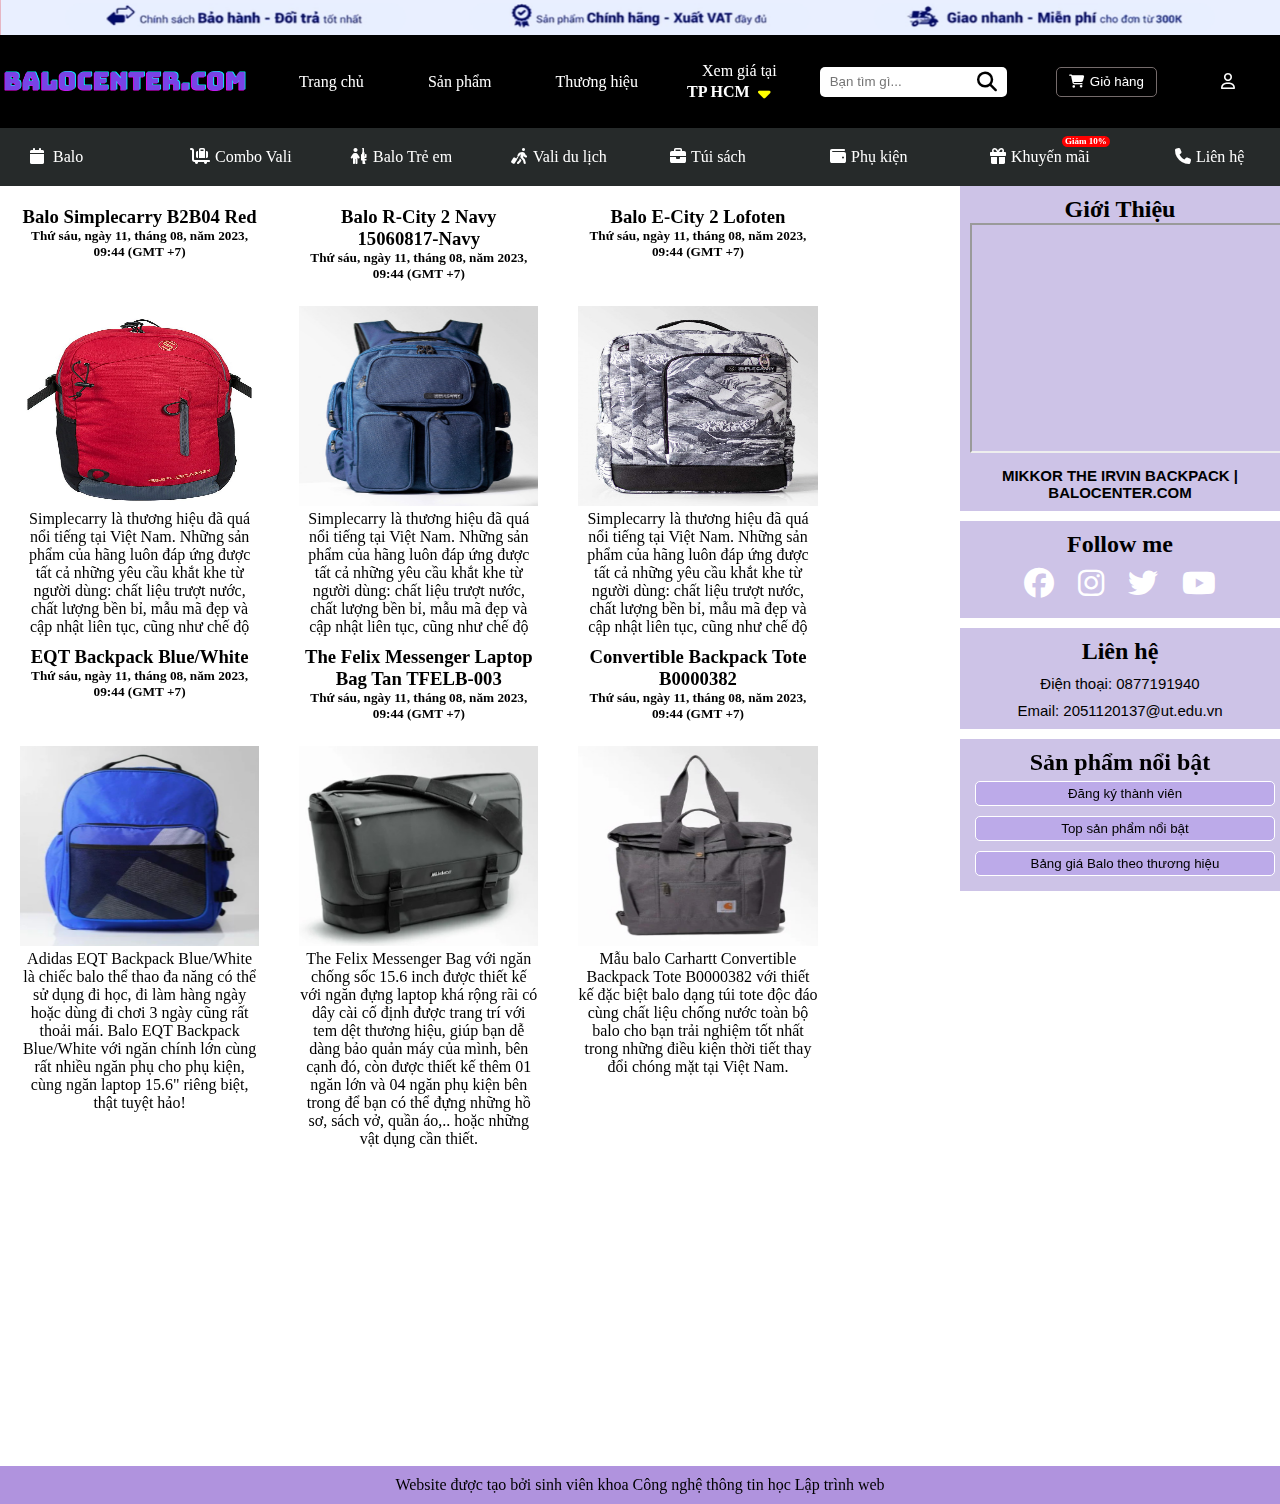
<file: index.html>
<!DOCTYPE html>
<html lang="en">
<head>
    <meta charset="UTF-8">
    <meta http-equiv="X-UA-Compatible" content="IE=edge">
    <meta name="viewport" content="width=device-width, initial-scale=1.0">
    <title>BaloCenter.com - Shop Balo đẹp xuất sắc tại Việt Nam</title>
    <link rel="stylesheet" href="reset.css">
    <link rel="stylesheet" href="demo.css">
    <!-- <link rel="stylesheet" href="slide_auto.css"> -->
    <link rel="stylesheet" href="https://cdnjs.cloudflare.com/ajax/libs/font-awesome/6.4.0/css/all.min.css" />
    <link rel="shortcut icon" href="Img/bag-shopping-solid.svg">
</head>
<body>
    <header>
        <img class="h1" src="Img/h3.jpg" alt="header">
    </header>
    <nav class="container">
        <ul id ="menu">
            <a href="index.html" target="_blank"><img class="123" src="Img/logo5.jpg" alt="logo" height="auto" width="250px"></a>
            <li class="box1"><a href="#" target="_blank">Trang chủ</a></li>
            <li class="box1"><a href="#">Sản phẩm</a></li>
            <li class="box1"><a href="#">Thương hiệu</a></li>
            <li id="address-form-id"><a class="lo123"  href="#">Xem giá tại<br><span>TP HCM</span><i class="fa-solid fa-sort-down"></i></a></li>
                <!--address-form-->
                <div class="address-form">
                    <div class="address-form-content">
                        <h2>Quý khách chọn Địa Chỉ Nhận Hàng <span id="address-close"><i class="fa-solid fa-x"></i> Đóng</span></h2>
                        <form action="">
                            <p>Chọn đầy đủ địa chỉ nhận hàng để biết chính xác thời gian giao</p>
                            <select name="" id="">
                                <option value="#"> --- Chọn địa điểm --- </option>
                                <option value="#"> --- TP Hồ Chí Minh --- </option>
                            </select>
                            <select name="" id="">
                                <option value="#"> --- Chọn Quận/Huyện --- </option>
                                <option value="#"> --- Quận Bình Thạnh --- </option>
                            </select>
                            <select name="" id="">
                                <option value="#"> --- Chọn Phường/Xã --- </option>
                                <option value="#"> --- Phường 25 --- </option>
                            </select>
                            <input type="text" placeholder="-- Vui lòng nhập số nhà, tên đường (không bắt buộc) --">
                            <button>XÁC NHẬN</button>
                        </form>
                    </div>
                </div>
            <li class="search"><input class="search-box" placeholder="Bạn tìm gì..." type="text"><i class="fa-solid fa-magnifying-glass"></i></li>
            <li><a class="cart" href="#"><button><i class="fa-solid fa-cart-shopping"></i>Giỏ hàng</button></a></li>
            <li class="box1"><a href="#"><i class="fa-regular fa-user"></i></a></li>
        </ul>
    </nav>
    <section>
        <div class="content">
            <div class="menu-bar-content">
                <ul id="menu-bar">
                    <li><a href="#"><i class="fa-solid fa-calendar"></i> Balo </a>
                        <div class="sub-menu">
                            <ul class="left-colum">
                                <li><a href="#">Laptop</a></li>
                                <li><a href="#">Du lịch</a></li>
                                <li><a href="#">Thời trang thể thao</a></li>
                                <li><a href="#">Máy ảnh</a></li>
                                <li><a href="#">Quân đội</a></li>
                                <li><a href="#">Một quai</a></li>
                            </ul>  
                            <!-- <ul class="right-colum">
                                <li><a href="#">Laptop</a></li>
                                <li><a href="#">Du lịch</a></li>
                                <li><a href="#">Thời trang thể thao</a></li>
                                <li><a href="#">Máy ảnh</a></li>
                                <li><a href="#">Quân đội</a></li>
                                <li><a href="#">Một quai</a></li>
                            </ul>   -->
                        </div>
                    </li>
                    <li><a href="#"><i class="fa-solid fa-cart-flatbed-suitcase"></i>Combo Vali</a>
                        <div class="sub-menu">
                            <ul class="right-colum">
                                <li><a href="#">Laptop</a></li>
                                <li><a href="#">Du lịch</a></li>
                                <li><a href="#">Thời trang thể thao</a></li>
                                <li><a href="#">Máy ảnh</a></li>
                                <li><a href="#">Quân đội</a></li>
                                <li><a href="#">Một quai</a></li>
                            </ul>  
                        </div>
                    </li>
                    <li><a href="#"><i class="fa-solid fa-child-combatant"></i>Balo Trẻ em </a></li>
                    <li><a href="#"><i class="fa-solid fa-person-walking-luggage"></i>Vali du lịch </a></li>
                    <li><a href="#"><i class="fa-solid fa-briefcase"></i>Túi sách </a></li>
                    <li><a href="#"><i class="fa-solid fa-wallet"></i>Phụ kiện </a></li>
                    <li class="sale"><a href="#"><i class="fa-solid fa-gift"></i>Khuyến mãi </a></li>
                    <li><a class="call" href="#"><i class="fa-solid fa-phone"></i>Liên hệ </a></li>
                    
                </ul>
            </div>
        </div>
    </section>
    <div class="row">
        <!-- ------------------right-column--------------- -->
        <div class="right_column">
            <div class="card" id="card1">
                <h2>Giới Thiệu</h2>
                <iframe height="230" width="350" src="https://youtube.com/embed/77tp8h5djas"></iframe>
                <p>
                    <b>MIKKOR THE IRVIN BACKPACK | BALOCENTER.COM</b>
                </p>
            </div>
            <div class="card">
                <h2>Follow me</h2>
                <!-- <br> -->
                <a href="https://www.facebook.com/hlinhle2208/" target="_blank"><i class="fa-brands fa-facebook"></i></a>
                <a href="https://www.instagram.com/22th8___/" target="_blank"><i class="fa-brands fa-instagram"></i></a>
                <a href="https://twitter.com/lhgl22thhh8" target="_blank" ><i class="fa-brands fa-twitter"></i></a>
                <a href="https://www.youtube.com/channel/UClhjnmkGkGoGu73wD2x-QWw" target="_blank"><i class="fa-brands fa-youtube"></i></a>
            </div>
            <div class="card">
                <h2>Liên hệ</h2>
                <p>Điện thoại: 0877191940</p>
                <p>Email: 2051120137@ut.edu.vn</p>
            </div>
            <div class="card">
                <h2>Sản phẩm nổi bật</h2>
                <a href="sign_form.html"><button>Đăng ký thành viên</button></a>
                <a href="m.html"><button>Top sản phẩm nổi bật</button></a>
                <a href="table_cart.html"><button>Bảng giá Balo theo thương hiệu</button></a>
            </div>
        </div>
        <!-- -----------------------left-column--------------------------- -->
        <div class="left_column">
            <div class="card_news">
                <div class="head_tag_content">
                    <h3>Balo Simplecarry B2B04 Red</h3>
                    <h5>Thứ sáu, ngày 11, tháng 08, năm 2023, 09:44 (GMT +7)</h5>
                </div>
                <a href="detail.html"><img class="images" src="Img/5.jpg" alt=""></a>
                <p class="content">
                    Simplecarry là thương hiệu đã quá nổi tiếng tại Việt Nam. Những sản 
                    phẩm của hãng luôn đáp ứng được tất cả những yêu cầu khắt khe từ người
                    dùng: chất liệu trượt nước, chất lượng bền bỉ, mẫu mã đẹp và cập nhật 
                    liên tục, cũng như chế độ bảo hành tuyệt hảo.
                </p>
            </div>
            <div class="card_news">
                <div class="head_tag_content">
                    <h3>Balo R-City 2 Navy 15060817-Navy</h3>
                    <h5>Thứ sáu, ngày 11, tháng 08, năm 2023, 09:44 (GMT +7)</h5>
                </div>
                <a href="detail.html"><img class="images" src="Img/balo1.jpg" alt=""></a>
                <br>
                <p class="content">
                    Simplecarry là thương hiệu đã quá nổi tiếng tại Việt Nam. Những sản 
                    phẩm của hãng luôn đáp ứng được tất cả những yêu cầu khắt khe từ người
                    dùng: chất liệu trượt nước, chất lượng bền bỉ, mẫu mã đẹp và cập nhật 
                    liên tục, cũng như chế độ bảo hành tuyệt hảo.
                </p>
            </div>
            <div class="card_news">
                <div class="head_tag_content">
                    <h3>Balo E-City 2 Lofoten</h3>
                    <h5>Thứ sáu, ngày 11, tháng 08, năm 2023, 09:44 (GMT +7)</h5>
                </div>
                <a href="detail.html"><img class="images" src="Img/bag2.jpg" alt=""></a>
                <p class="content">
                    Simplecarry là thương hiệu đã quá nổi tiếng tại Việt Nam. Những sản phẩm
                    của hãng luôn đáp ứng được tất cả những yêu cầu khắt khe từ người dùng: 
                    chất liệu trượt nước, chất lượng bền bỉ, mẫu mã đẹp và cập nhật liên tục, 
                    cũng như chế độ bảo hành tuyệt hảo.
                </p>
            </div>
            <!-- --------------------------------- -->
            <div class="card_news">
                <div class="head_tag_content">
                    <h3>EQT Backpack Blue/White</h3>
                    <h5>Thứ sáu, ngày 11, tháng 08, năm 2023, 09:44 (GMT +7)</h5>
                </div>
                <a href="detail.html"><img class="images" src="Img/bag3.jpg" alt=""></a>
                <p class="content">
                    Adidas EQT Backpack Blue/White là chiếc balo thể thao đa năng có thể
                    sử dụng đi học, đi làm hàng ngày hoặc dùng đi chơi 3 ngày cũng rất 
                    thoải mái. Balo EQT Backpack Blue/White với ngăn chính lớn cùng rất 
                    nhiều ngăn phụ cho phụ kiện, cùng ngăn laptop 15.6" riêng biệt, thật 
                    tuyệt hảo!
                </p>
            </div>
            <!-- ------------------------------- -->
            <div class="card_news">
                <div class="head_tag_content">
                    <h3>The Felix Messenger Laptop Bag Tan TFELB-003</h3>
                    <h5>Thứ sáu, ngày 11, tháng 08, năm 2023, 09:44 (GMT +7)</h5>
                </div>
                <a href="detail.html"><img class="images" src="Img/bag4.jpg" alt=""></a>
                <p class="content">
                    The Felix Messenger Bag với ngăn chống sốc 15.6 inch được thiết kế với  
                    ngăn đựng laptop khá rộng rãi có dây cài cố định được trang trí với tem 
                    dệt thương hiệu, giúp bạn dễ dàng bảo quản máy của mình, bên cạnh đó, 
                    còn được thiết kế thêm 01 ngăn lớn và 04 ngăn phụ kiện bên trong để bạn 
                    có thể đựng những hồ sơ, sách vở, quần áo,.. hoặc những vật dụng cần thiết.
                </p>
            </div>
            <!-- ----------------------------- -->
            <div class="card_news">
                <div class="head_tag_content">
                    <h3>Convertible Backpack Tote B0000382</h3>
                    <h5>Thứ sáu, ngày 11, tháng 08, năm 2023, 09:44 (GMT +7)</h5>
                </div>
                <a href="detail.html"><img class="images" src="Img/bag5.jpg" alt=""></a>
                <p class="content">
                    Mẫu balo Carhartt Convertible Backpack Tote B0000382 với thiết kế đặc biệt 
                    balo dạng túi tote độc đáo cùng chất liệu chống nước toàn bộ balo cho bạn 
                    trải nghiệm tốt nhất trong những điều kiện thời tiết thay đổi chóng mặt tại 
                    Việt Nam.
                </p>
            </div>
        </div>
    </div>
    
    <footer>Website được tạo bởi sinh viên khoa Công nghệ thông tin học Lập trình web</footer>
    <script src="script.js"></script>

</body>
</html>
</file>
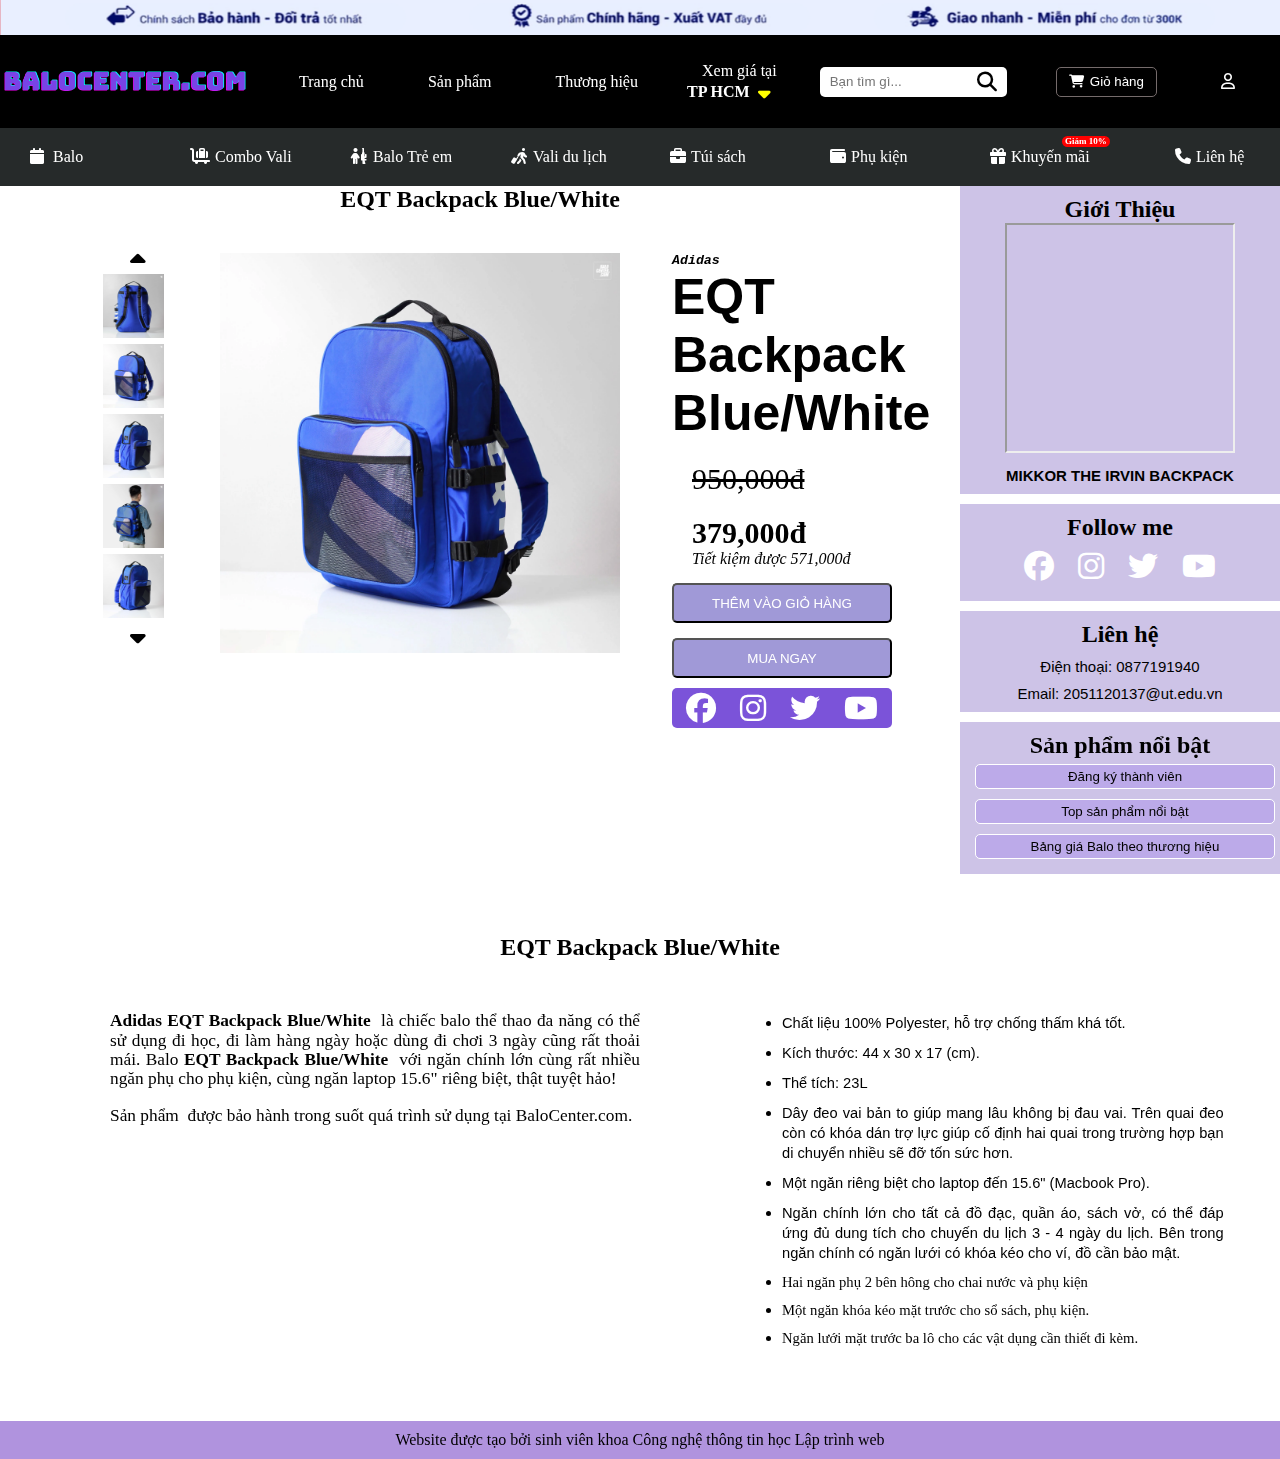
<file: detail.html>
<!DOCTYPE html>
<html lang="en">
<head>
    <meta charset="UTF-8">
    <meta http-equiv="X-UA-Compatible" content="IE=edge">
    <meta name="viewport" content="width=device-width, initial-scale=1.0">
    <title>BaloCenter.com - Shop Balo đẹp xuất sắc tại Việt Nam</title>
    <link rel="stylesheet" href="reset.css">
    <link rel="stylesheet" href="demo.css">
    <!-- <link rel="stylesheet" href="slide_auto.css"> -->
    <link rel="stylesheet" href="https://cdnjs.cloudflare.com/ajax/libs/font-awesome/6.4.0/css/all.min.css" />
    <link rel="shortcut icon" href="Img/bag-shopping-solid.svg">
</head>
<body>
    <header>
        <img class="h1" src="Img/h3.jpg" alt="header">
    </header>
    <nav class="container">
        <ul id ="menu">
            <a href="detail.html" target="_blank"><img class="123" src="Img/logo5.jpg" alt="logo" height="auto" width="250px"></a>
            <li class="box1"><a href="index.html">Trang chủ</a></li>
            <li class="box1"><a href="#">Sản phẩm</a></li>
            <li class="box1"><a href="#">Thương hiệu</a></li>
            <li id="address-form-id"><a class="lo123"  href="#">Xem giá tại<br><span>TP HCM</span><i class="fa-solid fa-sort-down"></i></a></li>
                <!--address-form-->
                <div class="address-form">
                    <div class="address-form-content">
                        <h2>Quý khách chọn Địa Chỉ Nhận Hàng <span id="address-close"><i class="fa-solid fa-x"></i> Đóng</span></h2>
                        <form action="">
                            <p>Chọn đầy đủ địa chỉ nhận hàng để biết chính xác thời gian giao</p>
                            <select name="" id="">
                                <option value="#"> --- Chọn địa điểm --- </option>
                                <option value="#"> --- TP Hồ Chí Minh --- </option>
                            </select>
                            <select name="" id="">
                                <option value="#"> --- Chọn Quận/Huyện --- </option>
                                <option value="#"> --- Quận Bình Thạnh --- </option>
                            </select>
                            <select name="" id="">
                                <option value="#"> --- Chọn Phường/Xã --- </option>
                                <option value="#"> --- Phường 25 --- </option>
                            </select>
                            <input type="text" placeholder="-- Vui lòng nhập số nhà, tên đường (không bắt buộc) --">
                            <button>XÁC NHẬN</button>
                        </form>
                    </div>
                </div>
            <li class="search"><input class="search-box" placeholder="Bạn tìm gì..." type="text"><i class="fa-solid fa-magnifying-glass"></i></li>
            <li><a class="cart" href="#"><button><i class="fa-solid fa-cart-shopping"></i>Giỏ hàng</button></a></li>
            <li class="box1"><a href="#"><i class="fa-regular fa-user"></i></a></li>
        </ul>
    </nav>
    <section>
        <div class="content">
            <div class="menu-bar-content">
                <ul id="menu-bar">
                    <li><a href="#"><i class="fa-solid fa-calendar"></i> Balo </a>
                        <div class="sub-menu">
                            <ul class="left-colum">
                                <li><a href="#">Laptop</a></li>
                                <li><a href="#">Du lịch</a></li>
                                <li><a href="#">Thời trang thể thao</a></li>
                                <li><a href="#">Máy ảnh</a></li>
                                <li><a href="#">Quân đội</a></li>
                                <li><a href="#">Một quai</a></li>
                            </ul>  
                          
                        </div>
                    </li>
                    <li><a href="#"><i class="fa-solid fa-cart-flatbed-suitcase"></i>Combo Vali</a>
                        <div class="sub-menu">
                            <ul class="right-colum">
                                <li><a href="#">Laptop</a></li>
                                <li><a href="#">Du lịch</a></li>
                                <li><a href="#">Thời trang thể thao</a></li>
                                <li><a href="#">Máy ảnh</a></li>
                                <li><a href="#">Quân đội</a></li>
                                <li><a href="#">Một quai</a></li>
                            </ul>  
                        </div>
                    </li>
                    <li><a href="#"><i class="fa-solid fa-child-combatant"></i>Balo Trẻ em </a></li>
                    <li><a href="#"><i class="fa-solid fa-person-walking-luggage"></i>Vali du lịch </a></li>
                    <li><a href="#"><i class="fa-solid fa-briefcase"></i>Túi sách </a></li>
                    <li><a href="#"><i class="fa-solid fa-wallet"></i>Phụ kiện </a></li>
                    <li class="sale"><a href="#"><i class="fa-solid fa-gift"></i>Khuyến mãi </a></li>
                    <li><a class="call" href="#"><i class="fa-solid fa-phone"></i>Liên hệ </a></li>
                    
                </ul>
            </div>
        </div>
    </section>
    <div class="row">
        <!-- ------------------right-column--------------- -->
        <div class="right_column">
            <div class="card" id="card1">
                <h2>Giới Thiệu</h2>
                <iframe height="230" width="230" src="https://youtube.com/embed/77tp8h5djas"></iframe>
                <p>
                    <b>MIKKOR THE IRVIN BACKPACK</b>
                </p>
            </div>
            <div class="card">
                <h2>Follow me</h2>
                <!-- <br> -->
                <a href="https://www.facebook.com/hlinhle2208/" target="_blank"><i class="fa-brands fa-facebook"></i></a>
                <a href="https://www.instagram.com/22th8___/" target="_blank"><i class="fa-brands fa-instagram"></i></a>
                <a href="https://twitter.com/lhgl22thhh8" target="_blank" ><i class="fa-brands fa-twitter"></i></a>
                <a href="https://www.youtube.com/channel/UClhjnmkGkGoGu73wD2x-QWw" target="_blank"><i class="fa-brands fa-youtube"></i></a>
            </div>
            <div class="card">
                <h2>Liên hệ</h2>
                <p>Điện thoại: 0877191940</p>
                <p>Email: 2051120137@ut.edu.vn</p>
            </div>
            <div class="card">
                <h2>Sản phẩm nổi bật</h2>
                <a href="sign_form.html"><button>Đăng ký thành viên</button></a>
                <a href="m.html"><button>Top sản phẩm nổi bật</button></a>
                <a href="table_cart.html"><button>Bảng giá Balo theo thương hiệu</button></a>
            </div>
        </div>
        <!-- -----------------------left-column--------------------------- -->
        <div class="left_column">
            <div class="tag_head_left_column">
                <h2>EQT Backpack Blue/White</h2>
            </div>
            <div class="content_left_column"> 
                <div id="left_row">
                    <span><i class="fa-solid fa-sort-up"></i></span>
                    <br>
                    <img src="Img/e1.png" alt="#" class="eqt_img">
                    <img src="Img/e2.png" alt="#" class="eqt_img">
                    <img src="Img/e3.png" alt="#" class="eqt_img">
                    <img src="Img/e4.png" alt="#" class="eqt_img">
                    <img src="Img/e5.png" alt="#" class="eqt_img">
                    <span><i class="fa-solid fa-sort-down"></i></span>    
                </div>
                <img class="eq_img" src="Img/e2.png" alt="#"> 
            </div>


            <div class="describe_product">
                <em><h5 style="font-family: 'Courier New', Courier, monospace;">Adidas</h5></em>
                <h1 style="font-family: 'Trebuchet MS', 'Lucida Sans Unicode', 
                'Lucida Grande', 'Lucida Sans', Arial, sans-serif; font-size: 50px;">EQT Backpack Blue/White</h1>
                <div class="sale_product">
                    <del>950,000đ</del>
                </div>
                <b style="font-size: 30px;margin:0px 20px;">379,000đ</b>
                <em><p style="margin: 0px 20px;">Tiết kiệm được 571,000đ</p></em>
                <button id="bt1">THÊM VÀO GIỎ HÀNG</button>
                <button id="bt2">MUA NGAY</button>
                <div class="contact_id">
                    <a href="https://www.facebook.com/hlinhle2208/" target="_blank"><i class="fa-brands fa-facebook"></i></a>
                    <a href="https://www.instagram.com/22th8___/" target="_blank"><i class="fa-brands fa-instagram"></i></a>
                    <a href="https://twitter.com/lhgl22thhh8" target="_blank" ><i class="fa-brands fa-twitter"></i></a>
                    <a href="https://www.youtube.com/channel/UClhjnmkGkGoGu73wD2x-QWw" target="_blank"><i class="fa-brands fa-youtube"></i></a>
                </div>
            </div>
            
        </div>
    </div>
    <div class="tag_footer">
        <h2>EQT Backpack Blue/White</h2>
        <div class="left_tag">
            <div style="box-sizing: border-box; margin: 0px; padding: 0px; outline: none; max-width: 100%; 
                    color: #333333; font-family: arial, Helvetica, sans-serif; width: auto !important;">
                <p style="margin: 0px 0px 0.0001pt; color: #000000; font-family: Texgyreadventor; background-image: initial;
                 background-attachment: initial; background-size: initial; background-origin: initial; background-clip: initial;
                  background-position: initial; background-repeat: initial;">
                    <span style="color:#000000"><span style="font-size:13pt; line-height:19.0667px">
                        <strong>Adidas EQT Backpack Blue/White&nbsp;</strong>
                        là chiếc balo thể thao đa năng có thể sử dụng đi học, đi làm hàng ngày hoặc dùng đi chơi 
                        3 ngày cũng rất thoải mái. Balo&nbsp;<strong>EQT Backpack Blue/White</strong>&nbsp;
                        với ngăn chính lớn cùng rất nhiều ngăn phụ cho phụ kiện, cùng ngăn laptop 15.6" riêng biệt,
                         thật tuyệt hảo!</span></span>
                </p>
                <p style="margin: 0px 0px 0.0001pt; color: #000000; font-family: Texgyreadventor; background-image: initial;
                    background-attachment: initial; background-size: initial; 
                    background-origin: initial; background-clip: initial; background-position: initial; background-repeat: initial;">&nbsp;
                </p>
                <p style="margin: 0px 0px 0.0001pt; color: #000000; font-family: Texgyreadventor; background-image: initial;
                    background-attachment: initial; background-size: initial; background-origin: initial; background-clip: initial;
                    background-position: initial; background-repeat: initial;">
                    <span style="color:#000000"><span style="font-size:13pt; line-height:19.0667px">Sản phẩm<strong>&nbsp;</strong>
                    được bảo hành trong suốt quá trình sử dụng tại BaloCenter.com.</span></span>
                </p>
            </div>

        </div>
        <div class="right_tag">
           <ul style="box-sizing: border-box; outline: 0px; margin: 0px 0px 26px 16px; padding: 0px; border: 0px; font-stretch: inherit; 
            vertical-align: baseline; max-height: 999999px; width: 441.594px; background-image: initial; background-attachment: initial; 
            background-size: initial; background-origin: initial; background-clip: initial; background-position: initial; background-repeat: initial;"
            class="bullets_list para-small"><li style="box-sizing: border-box; outline: 0px; margin: 0px 0px 10px; padding: 0px; border: 0px;
              border-image-source: initial; border-image-slice: initial; border-image-width: initial; border-image-outset: initial; border-image-repeat: initial;
              font-style: inherit; font-variant: inherit; font-weight: inherit; font-stretch: inherit; vertical-align: baseline; max-height: 999999px;
              text-align: justify; background-image: initial; background-attachment: initial; background-color: transparent; background-size: initial;
               background-origin: initial; background-clip: initial; background-position: initial; background-repeat: initial;">
               <h3 style="box-sizing: border-box; margin: 0px; padding: 0px; outline: none; font-weight: 500; max-width: 100%; text-align: start;
                width: auto !important;"><span style="color:#000000"><span style="font-family:arial,Helvetica,sans-serif; font-size:11pt; line-height:20px">
                    Chất liệu 100% Polyester, hỗ trợ chống thấm khá tốt.</span></span></h3></li><li style="box-sizing: border-box; outline: 0px;
                    margin: 0px 0px 10px; padding: 0px; border: 0px; border-image-source: initial; border-image-slice: initial; border-image-width: initial; 
                    border-image-outset: initial; border-image-repeat: initial; font-style: inherit; font-variant: inherit; font-weight: inherit;
                    font-stretch: inherit; vertical-align: baseline; max-height: 999999px; text-align: justify; background-image: initial;
                    background-attachment: initial; background-color: transparent; background-size: initial; background-origin: initial; 
                    background-clip: initial; background-position: initial; background-repeat: initial;"><span style="color:#000000">
                        <span style="font-family:arial,Helvetica,sans-serif; font-size:11pt; line-height:20px; text-align:start">
                        Kích thước: 44 x 30 x 17 (cm).</span></span></li><li style="box-sizing: border-box; outline: 0px; margin: 0px 0px 10px;
                        padding: 0px; border: 0px; border-image-source: initial; border-image-slice: initial; border-image-width: initial; 
                        border-image-outset: initial; border-image-repeat: initial; font-style: inherit; font-variant: inherit; font-weight: inherit; 
                        font-stretch: inherit; vertical-align: baseline; max-height: 999999px; text-align: justify; background-image: initial;
                        background-attachment: initial; background-color: transparent; background-size: initial; background-origin: initial; 
                        background-clip: initial; background-position: initial; background-repeat: initial;"><span style="color:#000000">
                            <span style="font-family:arial,Helvetica,sans-serif; font-size:11pt; line-height:20px; text-align:start">Thể tích: 23L</span></span>
                        </li><li style="box-sizing: border-box; outline: 0px; margin: 0px 0px 10px; padding: 0px; border: 0px; border-image-source: initial; 
                        border-image-slice: initial; border-image-width: initial; border-image-outset: initial; border-image-repeat: initial; font-style: inherit;
                         font-variant: inherit; font-weight: inherit; font-stretch: inherit; vertical-align: baseline; max-height: 999999px; text-align: justify; 
                         background-image: initial; background-attachment: initial; background-color: transparent; background-size: initial; background-origin: initial; 
                         background-clip: initial; background-position: initial; background-repeat: initial;"><span style="color:#000000">
                        <span style="font-family:arial,Helvetica,sans-serif; font-size:11pt; line-height:20px; 
                        text-align:start">Dây đeo vai bản to giúp mang lâu không bị đau vai. Trên quai đeo còn có khóa dán trợ lực giúp cố 
                        định hai quai trong trường hợp bạn di chuyển nhiều sẽ đỡ tốn sức hơn.</span></span></li><li style="box-sizing: border-box;
                        outline: 0px; margin: 0px 0px 10px; padding: 0px; border: 0px; border-image-source: initial; border-image-slice: initial; 
                        border-image-width: initial; border-image-outset: initial; border-image-repeat: initial; font-style: inherit; 
                        font-variant: inherit; font-weight: inherit; font-stretch: inherit; vertical-align: baseline; max-height: 999999px; 
                        text-align: justify; background-image: initial; background-attachment: initial; background-color: transparent; 
                        background-size: initial; background-origin: initial; background-clip: initial; background-position: initial; 
                        background-repeat: initial;"><span style="color:#000000"><span style="font-family:arial,Helvetica,sans-serif; 
                        font-size:11pt; line-height:20px; text-align:start">Một ngăn riêng biệt cho laptop đến 15.6" (Macbook Pro).</span></span>
                    </li><li style="box-sizing: border-box; outline: 0px; margin: 0px 0px 10px; padding: 0px; border: 0px; border-image-source: initial;
                    border-image-slice: initial; border-image-width: initial; border-image-outset: initial; border-image-repeat: initial; font-style: inherit; 
                    font-variant: inherit; font-weight: inherit; font-stretch: inherit; vertical-align: baseline; max-height: 999999px; text-align: justify; 
                    background-image: initial; background-attachment: initial; background-color: transparent; background-size: initial; background-origin: initial; background-clip: initial; background-position: initial; background-repeat: initial;"><span style="color:#000000"><span style="font-family:arial,Helvetica,sans-serif; font-size:11pt; line-height:20px; text-align:start">Ngăn chính lớn cho tất cả đồ đạc, quần áo, sách vở, có thể đáp ứng đủ dung tích cho chuyến du lịch 3 - 4 ngày du lịch. Bên trong ngăn chính có ngăn lưới có khóa kéo cho ví, đồ cần bảo mật.</span></span></li><li style="text-align: start; box-sizing: border-box; outline: 0px; margin: 0px 0px 10px; padding: 0px; border: 0px; font-style: inherit; font-variant: inherit; font-weight: inherit; font-stretch: inherit; vertical-align: baseline; max-height: 999999px; background: transparent;"><span style="color:#000000"><span style="font-size:14.6667px">Hai ngăn phụ 2 bên hông cho chai nước và phụ kiện</span></span></li><li style="text-align: start; box-sizing: border-box; outline: 0px; margin: 0px 0px 10px; padding: 0px; border: 0px; font-style: inherit; font-variant: inherit; font-weight: inherit; font-stretch: inherit; vertical-align: baseline; max-height: 999999px; background: transparent;"><span style="color:#000000"><span style="font-size:14.6667px">Một ngăn khóa kéo mặt trước cho sổ sách, phụ kiện.</span></span></li><li style="text-align: start; box-sizing: border-box; outline: 0px; margin: 0px 0px 10px; padding: 0px; border: 0px; font-style: inherit; font-variant: inherit; font-weight: inherit; font-stretch: inherit; vertical-align: baseline; max-height: 999999px; background: transparent;"><span style="color:#000000"><span style="font-size:14.6667px">Ngăn lưới mặt&nbsp;trước ba lô cho các vật dụng cần thiết đi kèm.</span></span></li></ul>
              
           
        </div>
    </div>

    <footer>Website được tạo bởi sinh viên khoa Công nghệ thông tin học Lập trình web</footer>
    <script src="script.js"></script> 
</body>
</html>
</file>
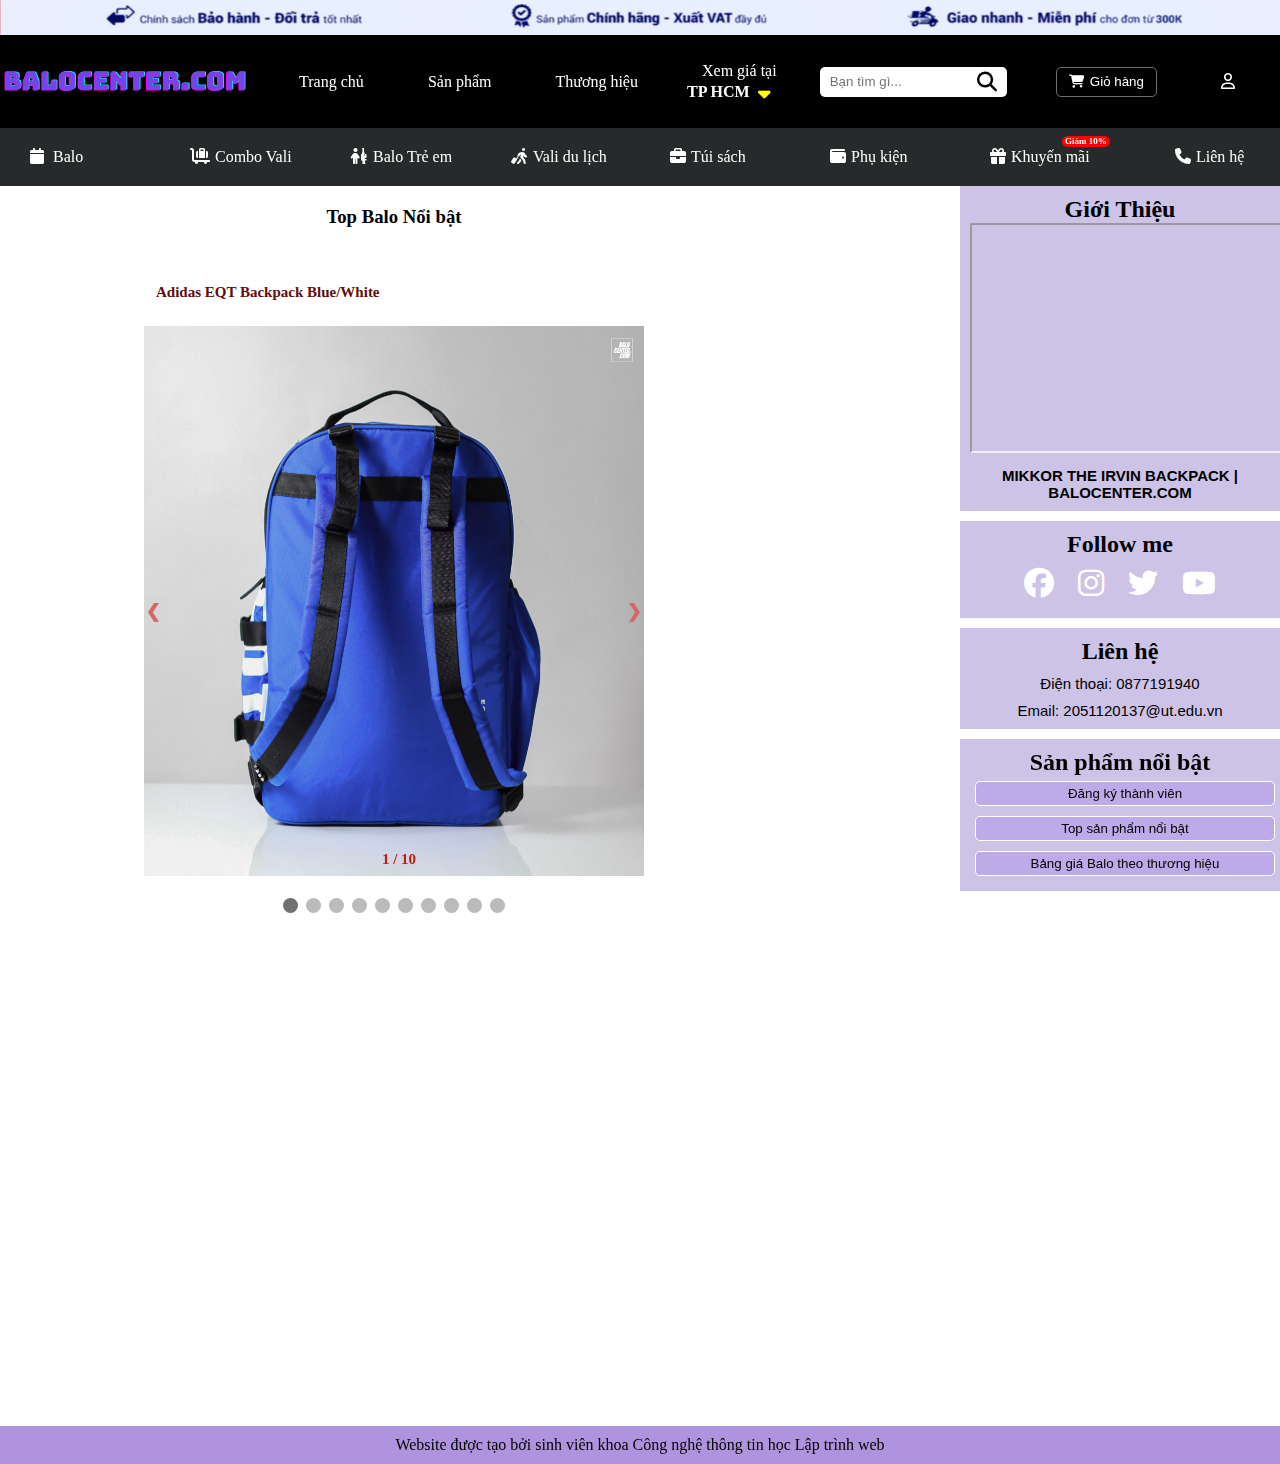
<file: m.html>
<!DOCTYPE html>
<html lang="en">
<head>
    <meta charset="UTF-8">
    <meta http-equiv="X-UA-Compatible" content="IE=edge">
    <meta name="viewport" content="width=device-width, initial-scale=1.0">
    <title>BaloCenter.com - Shop Balo đẹp xuất sắc tại Việt Nam</title>
    <link rel="stylesheet" href="m.css">
    <link rel="stylesheet" href="https://cdnjs.cloudflare.com/ajax/libs/font-awesome/6.4.0/css/all.min.css" />
    <link rel="shortcut icon" href="Img/bag-shopping-solid.svg">
</head>
<body>
    <header>
        <img class="h1" src="Img/h3.jpg" alt="header">
    </header>
    <nav class="container">
        <ul id ="menu">
            <a href="index.html" target="_blank"><img class="123" src="Img/logo5.jpg" alt="logo" height="auto" width="250px"></a>
            <li class="box1"><a href="#" target="_blank">Trang chủ</a></li>
            <li class="box1"><a href="#">Sản phẩm</a></li>
            <li class="box1"><a href="#">Thương hiệu</a></li>
            <li id="address-form-id"><a class="lo123"  href="#">Xem giá tại<br><span>TP HCM</span><i class="fa-solid fa-sort-down"></i></a></li>
                <!--address-form-->
                <div class="address-form">
                    <div class="address-form-content">
                        <h2>Quý khách chọn Địa Chỉ Nhận Hàng <span id="address-close"><i class="fa-solid fa-x"></i> Đóng</span></h2>
                        <form action="">
                            <p>Chọn đầy đủ địa chỉ nhận hàng để biết chính xác thời gian giao</p>
                            <select name="" id="">
                                <option value="#"> --- Chọn địa điểm --- </option>
                                <option value="#"> --- TP Hồ Chí Minh --- </option>
                            </select>
                            <select name="" id="">
                                <option value="#"> --- Chọn Quận/Huyện --- </option>
                                <option value="#"> --- Quận Bình Thạnh --- </option>
                            </select>
                            <select name="" id="">
                                <option value="#"> --- Chọn Phường/Xã --- </option>
                                <option value="#"> --- Phường 25 --- </option>
                            </select>
                            <input type="text" placeholder="-- Vui lòng nhập số nhà, tên đường (không bắt buộc) --">
                            <button>XÁC NHẬN</button>
                        </form>
                    </div>
                </div>
            <li class="search"><input class="search-box" placeholder="Bạn tìm gì..." type="text"><i class="fa-solid fa-magnifying-glass"></i></li>
            <li><a class="cart" href="#"><button><i class="fa-solid fa-cart-shopping"></i>Giỏ hàng</button></a></li>
            <li class="box1"><a href="#"><i class="fa-regular fa-user"></i></a></li>
        </ul>
    </nav>
    <section>
        <div class="content">
            <div class="menu-bar-content">
                <ul id="menu-bar">
                    <li><a href="#"><i class="fa-solid fa-calendar"></i> Balo </a>
                        <div class="sub-menu">
                            <ul class="left-colum">
                                <li><a href="#">Laptop</a></li>
                                <li><a href="#">Du lịch</a></li>
                                <li><a href="#">Thời trang thể thao</a></li>
                                <li><a href="#">Máy ảnh</a></li>
                                <li><a href="#">Quân đội</a></li>
                                <li><a href="#">Một quai</a></li>
                            </ul>  
                        </div>
                    </li>
                    <li><a href="#"><i class="fa-solid fa-cart-flatbed-suitcase"></i>Combo Vali</a>
                        <div class="sub-menu">
                            <ul class="right-colum">
                                <li><a href="#">Laptop</a></li>
                                <li><a href="#">Du lịch</a></li>
                                <li><a href="#">Thời trang thể thao</a></li>
                                <li><a href="#">Máy ảnh</a></li>
                                <li><a href="#">Quân đội</a></li>
                                <li><a href="#">Một quai</a></li>
                            </ul>  
                        </div>
                    </li>
                    <li><a href="#"><i class="fa-solid fa-child-combatant"></i>Balo Trẻ em </a></li>
                    <li><a href="#"><i class="fa-solid fa-person-walking-luggage"></i>Vali du lịch </a></li>
                    <li><a href="#"><i class="fa-solid fa-briefcase"></i>Túi sách </a></li>
                    <li><a href="#"><i class="fa-solid fa-wallet"></i>Phụ kiện </a></li>
                    <li class="sale"><a href="#"><i class="fa-solid fa-gift"></i>Khuyến mãi </a></li>
                    <li><a class="call" href="#"><i class="fa-solid fa-phone"></i>Liên hệ </a></li>
                    
                </ul>
            </div>
        </div>
    </section>
    <!--  -->

        

    <!--  -->
    <div class="row">
        <!-- ------------------right-column--------------- -->
        <div class="right_column">
            <div class="card" id="card1">
                <h2>Giới Thiệu</h2>
                <iframe height="230" width="350" src="https://youtube.com/embed/77tp8h5djas"></iframe>
                <p>
                    <b>MIKKOR THE IRVIN BACKPACK | BALOCENTER.COM</b>
                </p>
            </div>
            <div class="card">
                <h2>Follow me</h2>
                <!-- <br> -->
                <a href="https://www.facebook.com/hlinhle2208/" target="_blank"><i class="fa-brands fa-facebook"></i></a>
                <a href="https://www.instagram.com/22th8___/" target="_blank"><i class="fa-brands fa-instagram"></i></a>
                <a href="https://twitter.com/lhgl22thhh8" target="_blank" ><i class="fa-brands fa-twitter"></i></a>
                <a href="https://www.youtube.com/channel/UClhjnmkGkGoGu73wD2x-QWw" target="_blank"><i class="fa-brands fa-youtube"></i></a>
            </div>
            <div class="card">
                <h2>Liên hệ</h2>
                <p>Điện thoại: 0877191940</p>
                <p>Email: 2051120137@ut.edu.vn</p>
            </div>
            <div class="card">
                <h2>Sản phẩm nổi bật</h2>
                <a href="sign_form.html"><button>Đăng ký thành viên</button></a>
                <a href="as2.html"><button>Top sản phẩm nổi bật</button></a>
                <a href=""><button>Bảng giá Balo theo thương hiệu</button></a>
            </div>
        </div>
        <!-- -----------------------left-column--------------------------- -->
        <div class="left_column">

            <div class="card_news">
                <div class="head_tag_content">
                    <h3>Top Balo Nổi bật</h3>
                </div>
                <!-- Slideshow container -->
                    <div class="slideshow-container">
                        <!-- Full-width images with number and caption text -->
                        <div class="mySlides fade">
                            <div class="numbertext">1 / 10</div>
                            <img class="eq" src="Img/e1.png" style="width:100%">
                            <div class="text">
                                Adidas
                                EQT Backpack Blue/White
                            </div>
                        </div>
                        <!-- -------------------------------- -->
                        <div class="mySlides fade">
                            <div class="numbertext">2 / 10</div>
                            <img class="eq" src="Img/e2.png" style="width:100%">
                            <div class="text">
                                Adidas
                                Originals Classic Clover Backpack
                            </div>
                        </div>
                        <!--   ------------------------------ -->
                        <div class="mySlides fade">
                            <div class="numbertext">3 / 10</div>
                            <img class="eq" src="Img/e3.png" style="width:100%">
                            <div class="text">
                                LEROY
                                Flat Backpack 15.6" Black/Light Grey
                            </div>
                        </div>
                        <!-- --------------------------------- -->
                        <div class="mySlides fade">
                            <div class="numbertext">4 / 10</div>
                            <img class="eq" src="Img/e4.png" style="width:100%">
                            <div class="text">
                                Tomtoc
                                A64-Slash Flip Rucksack 18L For Laptop 16″ Turquoise A64E1B1
                            </div>
                        </div>
                        <!-- ----------------------------------- -->
                        <div class="mySlides fade">
                            <div class="numbertext">5 / 10</div>
                            <img class="eq" src="Img/e5.png" style="width:100%">
                            <div class="text">
                                Targus
                                TSB97203GL-70 Laptop 14" Sol-Lite Backpack Rice Purple
                            </div>
                        </div>
                        <!-- ---------------------------------- -->
                        <div class="mySlides fade">
                            <div class="numbertext">6 / 10</div>
                            <img class="eq" src="Img/eqt1.jpg" style="width:100%">
                            <div class="text">
                                Nike
                                Zone Lacrosse Backpack Black Camo
                            </div>
                        </div>
                        <!-- ---------------------------------- -->
                        <div class="mySlides fade">
                            <div class="numbertext">7 / 10</div>
                            <img class="eq" src="Img/eqt2.jpg" style="width:100%">
                            <div class="text">
                                Tomtoc
                                VintPack Laptop Backpack For 13-16" Yellow TA1M1Y1
                            </div>
                        </div>
                        <!-- --------------------------------- -->
                        <div class="mySlides fade">
                            <div class="numbertext">8 / 10</div>
                            <img class="eq" src="Img/eqt3.jpg" style="width:100%">
                            <div class="text">
                                Rivacase
                                7560 Laptop Canvas Backpack 15.6" Grey
                            </div>
                        </div>
                        <!-- -------------------------------- -->
                        <div class="mySlides fade">
                            <div class="numbertext">9 / 10</div>
                            <img class="eq" src="Img/eqt4.jpg" style="width:100%">
                            <div class="text">
                                New Era
                                New Era x Jam Home Made 1.7L Shoulder Pouch Bag
                            </div>
                        </div>
                        <!-- ------------------------------- -->
                        <div class="mySlides fade">
                            <div class="numbertext">10 / 10</div>
                            <img class="eq" src="Img/eqt5.jpg" style="width:100%">
                            <div class="text">
                                Solo
                                Define 15.6 inch UBN708-4 M Black
                            </div>
                        </div>        
                
                    <!-- Next and previous buttons -->
                    <a class="prev" onclick="plusSlides(-1)">&#10094;</a>
                    <a class="next" onclick="plusSlides(1)">&#10095;</a>
                </div>
                <br>
                
                <!-- The dots/circles -->
                <div style="text-align:center">
                    <span class="dot" onclick="currentSlide(1)"></span>
                    <span class="dot" onclick="currentSlide(2)"></span>
                    <span class="dot" onclick="currentSlide(3)"></span>
                    <span class="dot" onclick="currentSlide(4)"></span>
                    <span class="dot" onclick="currentSlide(5)"></span>
                    <span class="dot" onclick="currentSlide(6)"></span>
                    <span class="dot" onclick="currentSlide(7)"></span>
                    <span class="dot" onclick="currentSlide(8)"></span>
                    <span class="dot" onclick="currentSlide(9)"></span>
                    <span class="dot" onclick="currentSlide(10)"></span>
                </div>
                
                <script src="as2.js"></script>
            </div>


            
        </div>
    </div>
<footer>Website được tạo bởi sinh viên khoa Công nghệ thông tin học Lập trình web</footer>    
<script src="script.js"></script>
</body>
</html>
</file>
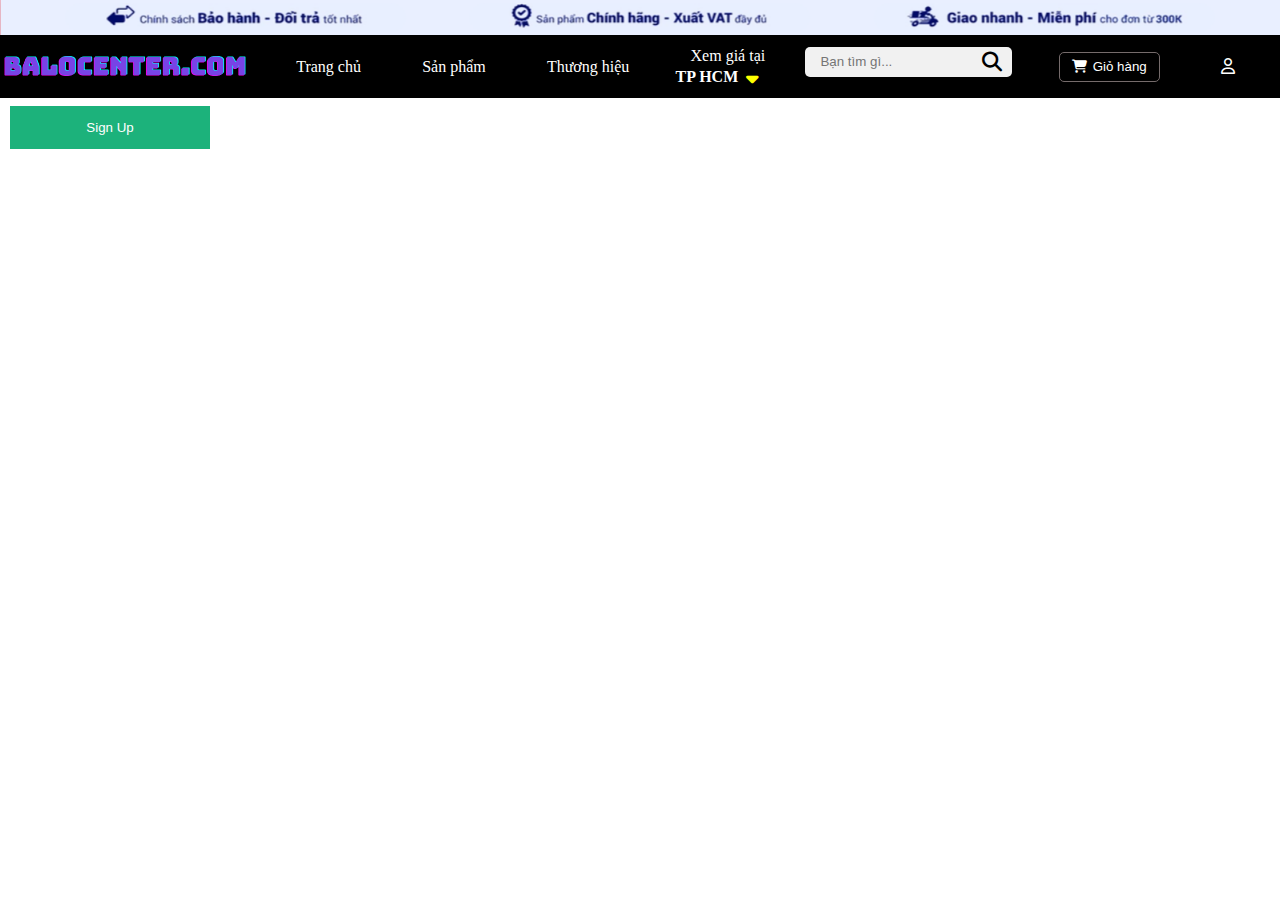
<file: sign_form.html>
<!DOCTYPE html>
<html lang="en">
    <head>
        <meta charset="UTF-8">
        <meta http-equiv="X-UA-Compatible" content="IE=edge">
        <meta name="viewport" content="width=device-width, initial-scale=1.0">
        <title>Sign Up</title>
        <link rel="stylesheet" href="https://cdnjs.cloudflare.com/ajax/libs/font-awesome/6.4.0/css/all.min.css" />
        <script src="https://ajax.googleapis.com/ajax/libs/jquery/3.6.4/jquery.min.js"></script>
        <link rel="shortcut icon" href="Img/css.png">
        <link rel="stylesheet" href="demoo.css">

    </head>
    <body>
        <header>
            <img class="h1" src="Img/h3.jpg" alt="header">
        </header>
        <nav class="container">
            <ul id ="menu">
                <a href="index.html" target="_blank"><img class="123" src="Img/logo5.jpg" alt="logo" height="auto" width="250px"></a>
                <li class="box1"><a href="index.html" target="_blank">Trang chủ</a></li>
                <li class="box1"><a href="#">Sản phẩm</a></li>
                <li class="box1"><a href="#">Thương hiệu</a></li>
                <li id="address-form-id"><a class="lo123"  href="#">Xem giá tại<br><span>TP HCM</span><i class="fa-solid fa-sort-down"></i></a></li>
                    <!--address-form-->
                    <div class="address-form">
                        <div class="address-form-content">
                            <h2>Quý khách chọn Địa Chỉ Nhận Hàng <span id="address-close"><i class="fa-solid fa-x"></i> Đóng</span></h2>
                            <form action="">
                                <p>Chọn đầy đủ địa chỉ nhận hàng để biết chính xác thời gian giao</p>
                                <select name="" id="">
                                    <option value="#"> --- Chọn địa điểm --- </option>
                                    <option value="#"> --- TP Hồ Chí Minh --- </option>
                                </select>
                                <select name="" id="">
                                    <option value="#"> --- Chọn Quận/Huyện --- </option>
                                    <option value="#"> --- Quận Bình Thạnh --- </option>
                                </select>
                                <select name="" id="">
                                    <option value="#"> --- Chọn Phường/Xã --- </option>
                                    <option value="#"> --- Phường 25 --- </option>
                                </select>
                                <input type="text" placeholder="-- Vui lòng nhập số nhà, tên đường (không bắt buộc) --">
                                <button>XÁC NHẬN</button>
                            </form>
                        </div>
                    </div>
                <li class="search"><input class="search-box" placeholder="Bạn tìm gì..." type="text"><i class="fa-solid fa-magnifying-glass"></i></li>
                <li><a class="cart" href="#"><button><i class="fa-solid fa-cart-shopping"></i>Giỏ hàng</button></a></li>
                <li class="box1"><a href="#"><i class="fa-regular fa-user"></i></a></li>
            </ul>
        </nav>
        <!-- SIgn up -->
        <!-- Button to open the modal -->
        <button class="signup" onclick="document.getElementById('type_email').style.display='block'">Sign Up</button>

        <!-- The Modal (contains the Sign Up form) -->
        <div id="type_email" class="modal">
            <span onclick="document.getElementById('type_email').style.display='none'" class="close" title="Close Modal">Close</span>
            <form class="modal-content" action="/action_page.php" onsubmit="return validateForm()" method="post">
                <div class="containner">
                    <h1>Sign Up</h1>
                    <p>Please fill in this form to create an account.</p>
                    <hr>
                    <!-- --------------------------- -->
                    <div class="form-field">
                        <label for="email"><b>Email</b></label>
                        <input id = "email" type="text" placeholder="Nhập Email" name="email" >
                        <p id="result"></p>
                        <small></small>
                    </div>
                    
                    <!-- --------------------------- -->

                    <div class="form-field" >
                        <label for="mssv"><b>Mã số sinh viên</b></label>
                        <input type="text" id="mssv" placeholder="Nhập MSSV"  name="mssv" autocomplete="off">
                        <small></small>
                    </div>
                    
                    
                    
                    <!-- --------------------------- -->
                    <div class="form-field">
                        <label for="username"><b>Họ và tên</b></label>
                        <input type="text" id="username" placeholder="Nhập Họ tên" name="username" autocapitalize="off">
                        <small></small>
                    </div>
               
                    <div class="form-field">
                        <label for="numberphone"><b>Số điện thoại</b></label>
                        <input type="text" id="numberphone" placeholder="Nhập SĐT" name="numberphone" autocapitalize="off">
                        <small></small>
                    </div>
                
                    <label for="gt"><b>Giới tính</b></label>
                    <div class="checkbox_gt">
                        <div class="gt_content">
                            <input type="radio" checked="checked" value="male" name="gender" id="male" style="margin: 15px 10px;"> NAM
                            <input type="radio" checked="checked" value="female" name="gender" id="female" style="margin: 15px 10px;"> NỮ
                        </div>
                    </div>

                    <label for="so"><b>Sở thích</b></label>
                    <div class="form-field" id="st_checkbox">
                        <div class="st_content">
                            <input type="checkbox" checked="checked" name="hobby"  id="Read" value="Read" style="margin: 15px 10px;"> Đọc sách
                            <input type="checkbox" checked="checked" name="hobby"  id="Travel" value="Travel" style="margin: 15px 10px;"> Du lịch
                            <input type="checkbox" checked="checked" name="hobby"  id="Cooking" value="Cooking" style="margin: 15px 10px;"> Ẩm thực
                            <input type="checkbox" checked="checked" name="hobby"  id="Music" value="Music" style="margin: 15px 10px;"> Âm nhạc
                            <input type="checkbox" checked="checked" name="hobby"  id="Others" value="Others" style="margin: 15px 10px;"> Khác
                        </div>
                    </div>
                    <!-- ---------------- -->
                    <label for="#"><b>Quốc tịch</b></label>
                    <div class="address_form">
                        <select name="" id="address_option">
                            <option value="#"> --- Chọn Quốc tịch --- </option>
                            <option value="#"> --- Việt Nam --- </option>
                            <option value="#">  --- Trung Quốc ---</option>
                            <option value="#">  --- Campuchia ---</option>
                            <option value="#">  --- Lào ---</option>
                            <option value="#">  --- Đài Loan ---</option>
                            <option value="#">  --- Úc ---</option>
                            <option value="#">  --- America ---</option>
                        </select>
                    </div>
                    <label for="note"><b>Ghi chú</b></label>
                    <input type="text" id="note" value="note" name="note" placeholder = "- Vui bòng nhập ghi chú ( nếu có )" maxlength="200">

                    <!-- --------------------------- -->
                    <label>
                        <input type="checkbox" checked="checked" name="remember" style="margin-bottom:15px"> Remember me
                    </label>

                    <p>By creating an account you agree to our <a href="#" style="color:dodgerblue">Terms & Privacy</a>.</p>

                    <div class="clearfix">
                        <!-- <button type="button" onclick="document.getElementById('type_email').style.display='none'" class="cancelbtn">Cancel</button> -->
                        <button type="submit" class="signup">Sign Up</button>
                    </div>
                </div>


            </form>

        


        </div>
    <script src="signn.js" defer></script>    
    </body>
</html>
</file>
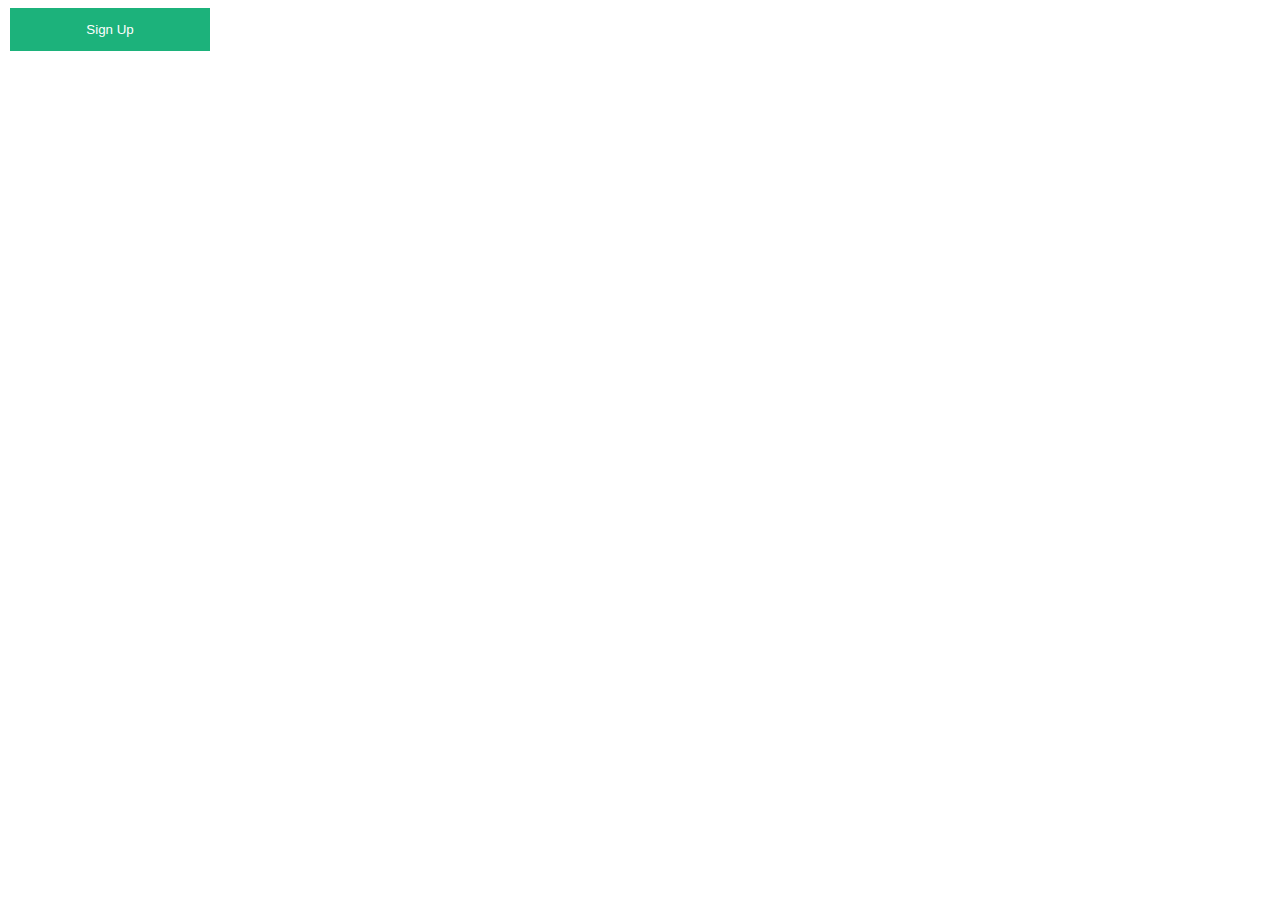
<file: sign_up.html>
<!DOCTYPE html>
<html lang="en">
<head>
    <meta charset="UTF-8">
    <meta http-equiv="X-UA-Compatible" content="IE=edge">
    <meta name="viewport" content="width=device-width, initial-scale=1.0">
    <title>Sign Up Form File Nhaps</title>
    <script src="https://ajax.googleapis.com/ajax/libs/jquery/3.6.4/jquery.min.js"></script>
    <link rel="shortcut icon" href="Img/css.png">
    <link rel="stylesheet" href="sign.css">
    
    

</head>
<body>
    
    <!-- Button to open the modal -->
    <button onclick="document.getElementById('type_email').style.display='block'">Sign Up</button>

    <!-- The Modal (contains the Sign Up form) -->
    <div id="type_email" class="modal">
        <span onclick="document.getElementById('type_email').style.display='none'" class="close" title="Close Modal">Close</span>
        <form class="modal-content" action="reg.php" onsubmit="return validateForm()" method="post" id="form_sign_up">
            <div class="container">
                <h1>Sign Up</h1>
                <p>Please fill in this form to create an account.</p>
                <hr>
                <!-- --------------------------- -->
                <div class="form-field">
                    <label for="email"><b>Email</b></label>
                    <input id = "email" type="text" placeholder="Nhập Email" name="email" >
                    <p id="result"></p>
                    <small></small>
                </div>
                
                <!-- --------------------------- -->

                <div class="form-field" >
                    <label for="mssv"><b>Mã số sinh viên</b></label>
                    <input type="text" id="mssv" placeholder="Nhập MSSV"  name="mssv" autocomplete="off">
                    <small></small>
                </div>
                
                
                
                <!-- --------------------------- -->
                <div class="form-field">
                    <label for="username"><b>Họ và tên</b></label>
                    <input type="text" id="username" placeholder="Nhập Họ tên" name="username" autocapitalize="off">
                    <small></small>
                </div>

              
                <!-- --------------------------- -->
                <label for="gt"><b>Giới tính</b></label>
                <div class="form-field" id="checkbox_gt">
                    <div class="gt_content">
                        <input type="checkbox" checked="checked" name="Nam" id="nam" style="margin: 15px 10px;"> NAM
                        <input type="checkbox" checked="checked" name="Nu" id="nam" style="margin: 15px 10px;"> NỮ
                    </div>
                </div>

                <label for="so"><b>Sở thích</b></label>
                <div class="form-field" id="st_checkbox">
                    <div class="st_content">
                        <input type="checkbox" checked="checked" name="Nam" id="nam" style="margin: 15px 10px;"> Đọc sách
                        <input type="checkbox" checked="checked" name="Nu" id="nam" style="margin: 15px 10px;"> Du lịch
                        <input type="checkbox" checked="checked" name="Nam" id="nam" style="margin: 15px 10px;"> Ẩm thực
                        <input type="checkbox" checked="checked" name="Nu" id="nam" style="margin: 15px 10px;"> Âm nhạc
                        <input type="checkbox" checked="checked" name="Nam" id="nam" style="margin: 15px 10px;"> Khác
                    </div>
                </div>
                <!-- ---------------- -->
                <label for="#"><b>Quốc tịch</b></label>
                <div class="address_form">
                    <select name="" id="address_option">
                        <option value="#"> --- Chọn Quốc tịch --- </option>
                        <option value="#"> --- Việt Nam --- </option>
                        <option value="#">  --- Trung Quốc ---</option>
                        <option value="#">  --- Campuchia ---</option>
                        <option value="#">  --- Lào ---</option>
                        <option value="#">  --- Đài Loan ---</option>
                        <option value="#">  --- Úc ---</option>
                        <option value="#">  --- America ---</option>
                    </select>
                </div>
                <label for="note"><b>Ghi chú</b></label>
                <input type="text" id="note" placeholder = "- Vui bòng nhập ghi chú ( nếu có )" maxlength="200">

                <!-- --------------------------- -->
                <label>
                    <input type="checkbox" checked="checked" name="remember" style="margin-bottom:15px"> Remember me
                </label>

                <p>By creating an account you agree to our <a href="#" style="color:dodgerblue">Terms & Privacy</a>.</p>

                <!-- -------------fixingg----------- -->
                <!-- <input type="submit" class="btn btn-primary btn-block mt-4" name="btn-reg"> -->

                <div class="clearfix">
                    <button type="button" onclick="document.getElementById('type_email').style.display='none'" class="cancelbtn">Cancel</button>
                    <!-- <button type="submit" class="signup">Sign Up</button> -->
                    <button type="submit" class="signupbtn" name="btn-reg" >Sign Up</button>
                </div>
            </div>


        </form>

    </div>
    <script src="sign.js" defer></script>
</body>
</html>
</file>
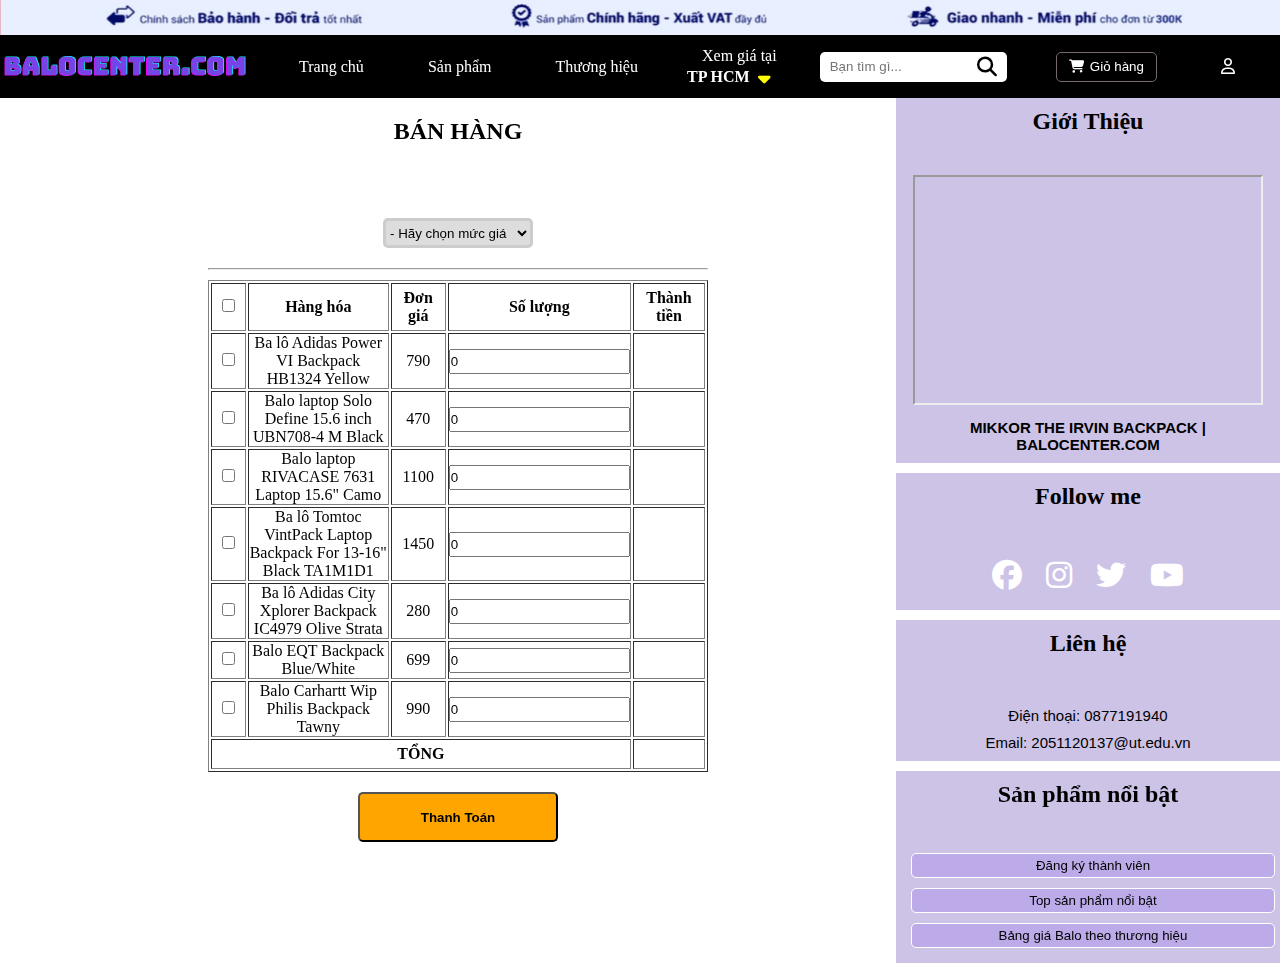
<file: table_cart.html>
<!DOCTYPE html>
<html lang="en">
<head>
    <meta charset="UTF-8">
    <meta http-equiv="X-UA-Compatible" content="IE=edge">
    <meta name="viewport" content="width=device-width, initial-scale=1.0">
    <link rel="stylesheet" href="table.css">
    <link rel="shortcut icon" href="/Img/css.png">
    <script src="table.js" defer></script>
    <link rel="stylesheet" href="https://cdnjs.cloudflare.com/ajax/libs/font-awesome/6.4.0/css/all.min.css" />
    <link rel="shortcut icon" href="Img/bag-shopping-solid.svg">
    <title>Bán Hàng</title>
</head>
<body>
    <header>
        <img class="h1" src="Img/h3.jpg" alt="header">
    </header>
    <nav class="container">
        <ul id ="menu">
            <a href="index.html" target="_blank"><img class="123" src="Img/logo5.jpg" alt="logo" height="auto" width="250px"></a>
            <li class="box1"><a href="index.html" target="_blank">Trang chủ</a></li>
            <li class="box1"><a href="#">Sản phẩm</a></li>
            <li class="box1"><a href="#">Thương hiệu</a></li>
            <li id="address-form-id"><a class="lo123"  href="#">Xem giá tại<br><span>TP HCM</span><i class="fa-solid fa-sort-down"></i></a></li>
                <!--address-form-->
                <div class="address-form">
                    <div class="address-form-content">
                        <h2>Quý khách chọn Địa Chỉ Nhận Hàng <span id="address-close"><i class="fa-solid fa-x"></i> Đóng</span></h2>
                        <form action="">
                            <p>Chọn đầy đủ địa chỉ nhận hàng để biết chính xác thời gian giao</p>
                            <select name="" id="">
                                <option value="#"> --- Chọn địa điểm --- </option>
                                <option value="#"> --- TP Hồ Chí Minh --- </option>
                            </select>
                            <select name="" id="">
                                <option value="#"> --- Chọn Quận/Huyện --- </option>
                                <option value="#"> --- Quận Bình Thạnh --- </option>
                            </select>
                            <select name="" id="">
                                <option value="#"> --- Chọn Phường/Xã --- </option>
                                <option value="#"> --- Phường 25 --- </option>
                            </select>
                            <input type="text" placeholder="-- Vui lòng nhập số nhà, tên đường (không bắt buộc) --">
                            <button>XÁC NHẬN</button>
                        </form>
                    </div>
                </div>
            <li class="search"><input class="search-box" placeholder="Bạn tìm gì..." type="text"><i class="fa-solid fa-magnifying-glass"></i></li>
            <li><a class="cart" href="#"><button><i class="fa-solid fa-cart-shopping"></i>Giỏ hàng</button></a></li>
            <li class="box1"><a href="#"><i class="fa-regular fa-user"></i></a></li>
        </ul>
    </nav>
    <!-- -------------------------- -->
    <div class="row">
        <!-- ------------------right-column--------------- -->
        <div class="right_column">
            <div class="card" id="card1">
                <h2>Giới Thiệu</h2>
                <iframe height="230" width="350" src="https://youtube.com/embed/77tp8h5djas"></iframe>
                <p>
                    <b>MIKKOR THE IRVIN BACKPACK | BALOCENTER.COM</b>
                </p>
            </div>
            <div class="card">
                <h2>Follow me</h2>
                <!-- <br> -->
                <a href="https://www.facebook.com/hlinhle2208/" target="_blank"><i class="fa-brands fa-facebook"></i></a>
                <a href="https://www.instagram.com/22th8___/" target="_blank"><i class="fa-brands fa-instagram"></i></a>
                <a href="https://twitter.com/lhgl22thhh8" target="_blank" ><i class="fa-brands fa-twitter"></i></a>
                <a href="https://www.youtube.com/channel/UClhjnmkGkGoGu73wD2x-QWw" target="_blank"><i class="fa-brands fa-youtube"></i></a>
            </div>
            <div class="card">
                <h2>Liên hệ</h2>
                <p>Điện thoại: 0877191940</p>
                <p>Email: 2051120137@ut.edu.vn</p>
            </div>
            <div class="card">
                <h2>Sản phẩm nổi bật</h2>
                <a href="sign_form.html"><button>Đăng ký thành viên</button></a>
                <a href="as2.html"><button>Top sản phẩm nổi bật</button></a>
                <a href=""><button>Bảng giá Balo theo thương hiệu</button></a>
            </div>
        </div>
        <!-- -----------------------left-column--------------------------- -->
        <div class="left_column">

            <div class="card_news">
                <div class="head_tag_content">
                    <h2>BÁN HÀNG</h2>
                </div>
                <div class="contenttt">
                    <!-- <h2>BÁN HÀNG</h2> -->
                    <select name="" id="select_box">
                        <option value="" hidden = "true">- Hãy chọn mức giá </option>
                        <option value="none"></option>
                        <!-- <option value="lower_100" id="lower_100">- Dưới 100</option> -->
                        <option value="low_500" id="low_500">- Dưới 500</option>
                        <option value="low_1000" id="low_1000">- Từ 500 - 1000</option>
                        <option value="up_1000" id="up_1000">- Trên 1000</option>
                    </select>
                </div>
              
                <!-- -------------------------------------- -->
                <div class="table">
                    <hr>
                    <table border="1">
                        <tr>
                            <th><input type="checkbox" name=""  class="checkAll"></th>
                            <th>Hàng hóa</th>
                            <th>Đơn giá</th>
                            <th>Số lượng</th>
                            <th>Thành tiền</th>
                        </tr>
                        <!-- ------------------hàng 1----------- -->
                        <tr class="product">
                            <td><input type="checkbox" name=""  class="check"></td>
                            <td>Ba lô Adidas Power VI Backpack HB1324 Yellow</td>
                            <td class="price">790</td>
                            <td><input type="number"   readonly value="0" class="quantity"></td>
                            <td class="totalPrices"></td>
                        </tr>
                        <!-- ---------------hangf2----------- -->
                        <tr class="product">
                            <td><input type="checkbox" name=""  class="check"></td>
                            <td>Balo laptop Solo Define 15.6 inch UBN708-4 M Black</td>
                            <td class="price">470</td>
                            <td><input type="number" readonly value="0" class="quantity"></td>
                            <td class="totalPrices"></td>
                        </tr>
                        <!-- ------------hàng 3-------- -->
                        <tr class="product">
                            <td><input type="checkbox" name=""  class="check"></td>
                            <td>Balo laptop RIVACASE 7631 Laptop 15.6" Camo</td>
                            <td class="price">1100</td>
                            <td><input type="number" readonly value="0" class="quantity"></td>
                            <td class="totalPrices"></td>
                        </tr>
                        <!---------------- hàng 4--------- -->
                        <tr class="product">
                            <td><input type="checkbox" name=""  class="check"></td>
                            <td>Ba lô Tomtoc VintPack Laptop Backpack For 13-16" Black TA1M1D1</td>
                            <td class="price">1450</td>
                            <td><input type="number" readonly value="0" class="quantity"></td>
                            <td class="totalPrices"></td>
                        </tr>
                        <!-- ---------hàng 5 ---------- -->
                        <tr class="product">
                            <td><input type="checkbox" name=""  class="check"></td>
                            <td>Ba lô Adidas City Xplorer Backpack IC4979 Olive Strata</td>
                            <td class="price">280</td>
                            <td><input type="number" readonly value="0" class="quantity"></td>
                            <td class="totalPrices"></td>
                        </tr>
                        <!-- -------hàng 7--------- -->
                        <tr class="product">
                            <td><input type="checkbox" name=""  class="check"></td>
                            <td>Balo EQT Backpack Blue/White</td>
                            <td class="price">699</td>
                            <td><input type="number" readonly value="0" class="quantity"></td>
                            <td class="totalPrices"></td>
                        </tr>
                        <!-- -----------hàng 8 -------- -->
                        <tr class="product">
                            <td><input type="checkbox" name=""  class="check"></td>
                            <td>Balo Carhartt Wip Philis Backpack Tawny</td>
                            <td class="price">990</td>
                            <td><input type="number" readonly value="0" class="quantity"></td>
                            <td class="totalPrices"></td>
                        </tr>
                        <!-------------- hàng 9--------- -->
                        <tr>
                            <th colspan="4">
                                TỔNG
                            </th>
                            <td class="summaries"></td>
                        </tr>
                     </table>
                </div>
                <div class="tt">
                    <button >Thanh Toán</button>
                </div>
                
                <script src="as2.js"></script>
            </div>


            
        </div>
    </div>

</body>
</html>
</file>
<file: demo.css>
* {
    padding: 0;
    margin: 0;
    box-sizing: border-box;
}

header{
    margin: 0px;
    padding: 0px;
    height: 35px;
    z-index: 100;
}

.h1{
    width: 100%;
    height: 35px;
}
.container{
    background-color: black;
    width: 100%;
    margin: 0px;
    padding: 0px;
}

#menu{
    display: flex;
    list-style: none;
    justify-content: space-between;
    margin: 0px;
    padding: 0px;
    align-items: center;
}
#menu li a{
    padding: 5px 15px;
}
#menu li, a {
    text-decoration: none;
    color: white;
}

.lo123{
    text-align: center;
}

.lo123 i{
    color: yellow;
    font-size: 20px; 
    margin: 0 0 0 8px;
}

.lo123 span{
    font-weight: bold;
}
.search{
    position: relative;
}
.search i{
    position: absolute;
    font-size: 20px;
    right: 10px;
    color: black;
    line-height: 30px;
    cursor: pointer;
   
}
.search-box{
    height: 30px;
    width: 100%;
    border-radius: 5px;
    border: none;
    outline: none;
    padding-left: 10px;
}



.box1{
    border-radius: 5px;
}

.box1 i{
    margin-right: 30px;
}

.box1 :hover{
    background-color: rgb(163, 161, 160);
}


.menu-bar-content{
    background-color: rgb(38, 42, 42);
}

#menu-bar{
    display: flex;
    justify-content: space-between;
    list-style: none;
    margin: 0px 0px;
    position: relative;
}

#menu-bar > li{
    padding: 20px 10px;
    transition: all 0.2 ease;
    width: 100%;
    /*position: relative;*/
}
#menu-bar > li > a {
    margin: 5px;
    padding: 5px;
    padding-left: 15px;
    
}
#menu-bar li a i {
    margin-right: 5px;
}

#menu-bar > li:hover{
    background-color: rgb(84, 93, 93);
}
.sale{
    position: relative;
}

.sale::before{
    position: absolute;
    content: "Giảm 10%";
    display: block;
    height: 11px;
    width: 45px;
    background-color: red;
    border-radius: 10px;
    right: 10px;
    top: 8px;
    font-size: 9px;
    padding-left: 3px;
    color: white;
    font-weight: bold;
} 

#menu-bar > li > a.call{
    padding-left: 40px;
}

.address-form{
    position: fixed;
    width: 100vw;
    height: 100vh;
    background-color: rgba(0, 0, 0, 0.6);
    top: 0;
    left: 0;
    display: flex;
    align-items: center;
    justify-content: center;
    text-align: center;
    color: #333;
    display: none;
    z-index: 999;
}

.address-form-content{
    width: 450px;
    height: 420px;
    background-color: #dfdfdf;
    border-radius: 5px;
}
.address-form-content form {
    padding: 10px 40px;
}

.address-form-content h2 {
    font-size: 15px;
    font-family: Arial, Helvetica, sans-serif;
    border-bottom: 1px solid #a6a6a6;
    position: relative;
    padding: 10px;
}
.address-form-content h2 span{
    display: block;
    position: absolute;
    height: 30px;
    padding: 0 6px;
    border: 1px solid #878787;
    right: 12px;
    cursor: pointer;
    top: 50%;
    transform: translateY(-50%);
    line-height: 30px;
    color: #4834ca;
    border-radius: 5px;
}

.address-form-content form p{
    font-size: 16px;
}
.address-form-content form input,select {
    height: 45  px;
    display: block;
    margin-top: 20px;
    width: 100%;
    border: 1px solid #bdbdbd;
    border-radius: 5px;
    padding: 10px;
}

.address-form-content form button{
    margin-top: 30px;
    height: 40px;
    width: 80%;
    background-color: orange;
    cursor: pointer;
    border: none;
    border-radius: 5px;
    color: white;
}

/*----sub-menu----*/
#menu-bar ul.sub-menu{
    position: absolute;
}
.sub-menu{
    position: absolute;
    display: none;
    background-color: rgb(81, 118, 118);
    list-style: none;
    left: 0;
    right: 0;
    top: 100%;
}

#menu-bar li:hover .sub-menu{
    display: flex;
    flex-direction : column;
   
}
#menu-bar li:hover .sub-menu{
    display: flex;
    flex-direction : column;
   
}
.sub-menu li a:hover{
    color: yellow;
}

.sub-menu li,a{
   padding: 15px 0px;
}
/* content */

.content_left_column{
    float: left;
    width: 70%;
    position: relative;
    margin-top: 40px;
}
/* .content_left_column .eq_img{
    position: absolute;
    top: 20px;
    left: 230px;
} */

.sale_product{
    font-size: 30px;
    /* background-color: #a6a6a6; */
    margin: 20px;
}

.describe_product{
    float: right;
    width: 30%;
    text-align: left;
    margin-top: 40px;
}
#bt1{
    border-radius: 5px;
    height: 40px;
    width: 220px;
    color: white;
    background-color: #a099d7;
    margin-top: 15px;
}
#bt2{
    border-radius: 5px;
    height: 40px;
    width: 220px;
    color: white;
    background-color: #a099d7;
    margin-top: 15px;
}
.contact_id{
    background: #7b53d9;
    height: 40px;
    width: 220px;
    margin-top: 10px;
    text-align: center;
    border-radius: 5px;
}

.contact_id a i{
    font-size: 30px;
    padding: 5px 10px;
}
.right_column{
    float: right;
    width: 25%;
}


.left_column{
    float: left;
    width: 75%;
    text-align: center;
    position: relative;
    
}
/* left column */
/* #right_row{
    float: right;
    width: 90%;
   
} */

#left_row{
    float: left;
    width: 10%;
    margin-left: 100px;
}

#left_row img{
    display: block;
    max-width: 100%;
}

#left_row span i {
    font-size: 25px;
    position: absolute;
    left: 130px;
}
.eq_img{
    height: 400px;
    max-width: 100%;
}
.eqt_img{
    height: 70px;
    padding: 3px;
}
#right_row img{
    max-width: 400px;
    height: 380px;
    position: absolute;
    right: 100px;
    top: 50px;
    left: 130px;
}

/* Hình ảnh bài viết*/
.images { 
    width:100%; 
    height:200px;
}
/* Thêm định dạng thẻ cho bài viết */
.card_news { 
        width: 27%;
        max-height: 100%;
        height: 420px;
        background-color: white;
        padding: 10px; 
        margin: 10px;
        float: left;
}
/* Clear float khác sau các cột */
.row:after { 
        content: "";
        display: table;
        clear: both;
}
.head_tag_content{
    width: 100%;
    height: 100px;
}

.right_column p{
    font-size: 15px;
    font-family: Arial, Helvetica, sans-serif;
    display: -webkit-box;
    -webkit-box-orient: vertical;
    -webkit-line-clamp: 5;
    overflow: hidden;
    text-overflow: ellipsis;
    margin-top: 10px;
    /* font-weight: bold; */
}
/* Thêm định dạng thẻ nội dung thêm */
.card {
    background-color: rgb(205, 195, 231); 
    padding: 10px; 
    margin-top: 10px; 
    text-align: center;
    list-style: none;
}
.card a button {
    margin: 5px;
    background-color: rgb(188, 170, 233);
    border: 1px solid rgb(255, 255, 255);
    padding : 4px;
    border-radius: 5px;
    width: 100%;

}
.cart button{
    height: 30px;
    padding: 0 12px;
    cursor: pointer;
    border: 1px solid rgb(117, 107, 107);
    border-radius: 5px;
    color: white;
    background-color: transparent;
    transition: all 0.3 ease;
}
.cart button i{
    margin-right: 6px;
}

.cart button:hover{
    background-color: rgb(130, 126, 126);
}

.card a i {
    padding: 10px;
    font-size: 30px;
}
#card1{
    margin-top: 0px;
}

/* tag_footer_content */
.tag_footer{
    display: block;
    text-align: justify;
    font-family: Georgia, 'Times New Roman', Times, serif;
    margin-bottom: 100px;
    padding: 10px;
}
.tag_footer h2{
    text-align: center;
    margin: 50px 0px 50px 0px;
}
.left_tag{
    float: left;
    width: 50%;
    padding-left: 100px;
    max-height: 100%;
}
.right_tag{
    float: right;
    width: 40%;
    padding-right: 100px;
    max-height: 100%;
}



/* slide showw */
/* Slide show container */
.eq {
    height: 500px;
  }
  /* Slideshow container */
  .slideshow-container {
    width: 700px;
    max-width: 500px;
    position: relative;
    margin: auto;
    height: 500px;
    margin-top: 80px;
  }
  
  /* Hide the images by default */
  .mySlides {
    display: none;
  }
  
  /* Next & previous buttons */
  .prev, .next {
    cursor: pointer;
    position: absolute;
    top: 50%;
    width: auto;
    margin-top: -22px;
    padding: 16px;
    color: rgb(212, 102, 102);
    font-weight: bold;
    font-size: 18px;
    transition: 0.6s ease;
    border-radius: 0 3px 3px 0;
    user-select: none;
  }
  
  /* Position the "next button" to the right */
  .next {
    right: 0;
    border-radius: 3px 0 0 3px;
  }
  
  /* On hover, add a black background color with a little bit see-through */
  .prev:hover, .next:hover {
    background-color: rgba(0,0,0,0.8);
  }
  
  /* Caption text */
  .numbertext {
    color: #c91616;
    font-size: 15px;
    padding: 8px 12px;
    position: absolute;
    bottom: 8px;
    width: 100%;
    text-align: center;
  }
  
  /* Number text (1/3 etc) */
  .text {
    color: #620d0d;
    font-size: 12px;
    padding: 8px 12px;
    position: absolute;
    top: 0;
    text-align: center;
  }
  
  /* The dots/bullets/indicators */
  .dot {
    cursor: pointer;
    height: 15px;
    width: 15px;
    margin: 0 2px;
    background-color: #bbb;
    border-radius: 50%;
    display: inline-block;
    transition: background-color 0.6s ease;
  }
  
  .active, .dot:hover {
    background-color: #717171;
  }
  
  /* Fading animation */
  .fade {
    animation-name: fade;
    animation-duration: 1.5s;
  }
  
  @keyframes fade {
    from {opacity: .4}
    to {opacity: 1}
  }
/* Footer */ 
footer { 
    padding: 10px; 
    text-align: center; 
    background: rgb(176, 147, 222);
    margin-top: 400px;
}
</file>
<file: m.css>
* {
    padding: 0;
    margin: 0;
    box-sizing: border-box;
}

header{
    margin: 0px;
    padding: 0px;
    height: 35px;
    z-index: 100;
}

.h1{
    width: 100%;
    height: 35px;
}
.container{
    background-color: black;
    width: 100%;
    margin: 0px;
    padding: 0px;
}

#menu{
    display: flex;
    list-style: none;
    justify-content: space-between;
    margin: 0px;
    padding: 0px;
    align-items: center;
}
#menu li a{
    padding: 5px 15px;
}
#menu li, a {
    text-decoration: none;
    color: white;
}

.lo123{
    text-align: center;
}

.lo123 i{
    color: yellow;
    font-size: 20px; 
    margin: 0 0 0 8px;
}

.lo123 span{
    font-weight: bold;
}
.search{
    position: relative;
}
.search i{
    position: absolute;
    font-size: 20px;
    right: 10px;
    color: black;
    line-height: 30px;
    cursor: pointer;
   
}
.search-box{
    height: 30px;
    width: 100%;
    border-radius: 5px;
    border: none;
    outline: none;
    padding-left: 10px;
}



.box1{
    border-radius: 5px;
}

.box1 i{
    margin-right: 30px;
}

.box1 :hover{
    background-color: rgb(163, 161, 160);
}


.menu-bar-content{
    background-color: rgb(38, 42, 42);
}

#menu-bar{
    display: flex;
    justify-content: space-between;
    list-style: none;
    margin: 0px 0px;
    position: relative;
}

#menu-bar > li{
    padding: 20px 10px;
    transition: all 0.2 ease;
    width: 100%;
    /*position: relative;*/
}
#menu-bar > li > a {
    margin: 5px;
    padding: 5px;
    padding-left: 15px;
    
}
#menu-bar li a i {
    margin-right: 5px;
}

#menu-bar > li:hover{
    background-color: rgb(84, 93, 93);
}
.sale{
    position: relative;
}

.sale::before{
    position: absolute;
    content: "Giảm 10%";
    display: block;
    height: 11px;
    width: 45px;
    background-color: red;
    border-radius: 10px;
    right: 10px;
    top: 8px;
    font-size: 9px;
    padding-left: 3px;
    color: white;
    font-weight: bold;
} 

#menu-bar > li > a.call{
    padding-left: 40px;
}

.address-form{
    position: fixed;
    width: 100vw;
    height: 100vh;
    background-color: rgba(0, 0, 0, 0.6);
    top: 0;
    left: 0;
    display: flex;
    align-items: center;
    justify-content: center;
    text-align: center;
    color: #333;
    display: none;
    z-index: 999;
}

.address-form-content{
    width: 450px;
    height: 420px;
    background-color: #dfdfdf;
    border-radius: 5px;
}
.address-form-content form {
    padding: 10px 40px;
}

.address-form-content h2 {
    font-size: 15px;
    font-family: Arial, Helvetica, sans-serif;
    border-bottom: 1px solid #a6a6a6;
    position: relative;
    padding: 10px;
}
.address-form-content h2 span{
    display: block;
    position: absolute;
    height: 30px;
    padding: 0 6px;
    border: 1px solid #878787;
    right: 12px;
    cursor: pointer;
    top: 50%;
    transform: translateY(-50%);
    line-height: 30px;
    color: #4834ca;
    border-radius: 5px;
}

.address-form-content form p{
    font-size: 16px;
}
.address-form-content form input,select {
    height: 45  px;
    display: block;
    margin-top: 20px;
    width: 100%;
    border: 1px solid #bdbdbd;
    border-radius: 5px;
    padding: 10px;
}

.address-form-content form button{
    margin-top: 30px;
    height: 40px;
    width: 80%;
    background-color: orange;
    cursor: pointer;
    border: none;
    border-radius: 5px;
    color: white;
}

/*----sub-menu----*/
#menu-bar ul.sub-menu{
    position: absolute;
}
.sub-menu{
    position: absolute;
    display: none;
    background-color: rgb(81, 118, 118);
    list-style: none;
    left: 0;
    right: 0;
    top: 100%;
}

#menu-bar li:hover .sub-menu{
    display: flex;
    flex-direction : column;
   
}
#menu-bar li:hover .sub-menu{
    display: flex;
    flex-direction : column;
   
}
.sub-menu li a:hover{
    color: yellow;
}

.sub-menu li,a{
   padding: 15px 0px;
}
/* content */

.content_left_column{
    float: left;
    width: 70%;
    position: relative;
    margin-top: 40px;
}
/* .content_left_column .eq_img{
    position: absolute;
    top: 20px;
    left: 230px;
} */

.sale_product{
    font-size: 30px;
    /* background-color: #a6a6a6; */
    margin: 20px;
}

.describe_product{
    float: right;
    width: 30%;
    text-align: left;
    margin-top: 40px;
}
#bt1{
    border-radius: 5px;
    height: 40px;
    width: 220px;
    color: white;
    background-color: #a099d7;
    margin-top: 15px;
}
#bt2{
    border-radius: 5px;
    height: 40px;
    width: 220px;
    color: white;
    background-color: #a099d7;
    margin-top: 15px;
}
.contact_id{
    background: #7b53d9;
    height: 40px;
    width: 220px;
    margin-top: 10px;
    text-align: center;
    border-radius: 5px;
}

.contact_id a i{
    font-size: 30px;
    padding: 5px 10px;
}
.right_column{
    float: right;
    width: 25%;
}


.left_column{
    float: left;
    width: 75%;
    text-align: center;
    position: relative;
    
}

#left_row{
    float: left;
    width: 10%;
    margin-left: 100px;
}

#left_row img{
    display: block;
    max-width: 100%;
}

#left_row span i {
    font-size: 25px;
    position: absolute;
    left: 130px;
}
.eq_img{
    height: 400px;
    max-width: 100%;
}
.eqt_img{
    height: 70px;
    padding: 3px;
}
#right_row img{
    max-width: 400px;
    height: 380px;
    position: absolute;
    right: 100px;
    top: 50px;
    left: 130px;
}

/* Hình ảnh bài viết*/
.images { 
    width:100%; 
    height:200px;
}
/* Thêm định dạng thẻ cho bài viết */
.card_news { 
        width: 80%;
        max-height: 100%;
        height: 820px;
        background-color: white;
        padding: 10px; 
        margin: 10px;
        float: left;
        position: relative;
}
/* Clear float khác sau các cột */
.row:after { 
        content: "";
        display: table;
        clear: both;
}
.head_tag_content{
    width: 100%;
    height: 100px;
}

.right_column p{
    font-size: 15px;
    font-family: Arial, Helvetica, sans-serif;
    display: -webkit-box;
    -webkit-box-orient: vertical;
    -webkit-line-clamp: 5;
    overflow: hidden;
    text-overflow: ellipsis;
    margin-top: 10px;
    /* font-weight: bold; */
}
/* Thêm định dạng thẻ nội dung thêm */
.card {
    background-color: rgb(205, 195, 231); 
    padding: 10px; 
    margin-top: 10px; 
    text-align: center;
    list-style: none;
}
.card a button {
    margin: 5px;
    background-color: rgb(188, 170, 233);
    border: 1px solid rgb(255, 255, 255);
    padding : 4px;
    border-radius: 5px;
    width: 100%;

}
.cart button{
    height: 30px;
    padding: 0 12px;
    cursor: pointer;
    border: 1px solid rgb(117, 107, 107);
    border-radius: 5px;
    color: white;
    background-color: transparent;
    transition: all 0.3 ease;
}
.cart button i{
    margin-right: 6px;
}

.cart button:hover{
    background-color: rgb(130, 126, 126);
}

.card a i {
    padding: 10px;
    font-size: 30px;
}
#card1{
    margin-top: 0px;
}


/* slide showw */
/* Slide show container */
.eq {
    height: 550px;
  }
  /* Slideshow container */
  .slideshow-container {
    width: 700px;
    max-width: 500px;
    /* position: relative; */
    margin: auto; 
    margin-top: 20px;
  }
  
  /* Hide the images by default */
  .mySlides {
    display: none;
  }
  
  /* Next & previous buttons */
  .prev, .next {
    cursor: pointer;
    position: absolute;
    top: 50%;
    width: auto;
    margin-top: -22px;
    padding: 16px;
    color: rgb(212, 102, 102);
    font-weight: bold;
    font-size: 18px;
    transition: 0.6s ease;
    border-radius: 0 3px 3px 0;
    user-select: none;
  }
  
.prev{
    left: 120px;
}
  /* Position the "next button" to the right */
.next {
    right: 120px;
    border-radius: 3px 0 0 3px;
}
  
  /* On hover, add a black background color with a little bit see-through */
  .prev:hover, .next:hover {
    background-color: rgba(0,0,0,0.8);
  }
  
  /* Caption text */
.numbertext {
    color: #c91616;
    font-size: 15px;
    font-weight: bold;
    padding: 8px 12px;
    position: absolute;
    bottom: 140px;
    width: 100%;
    left: 5px;
    text-align: center;
}
  
  /* Number text (1/3 etc) */
.text {
    font-weight: bold;
    color: #620d0d;
    font-size: 15px;
    padding: 8px 12px;
    position: absolute;
    top: 80px; 
    margin: auto;
    text-align: center;
}
  
  /* The dots/bullets/indicators */
  .dot {
    cursor: pointer;
    height: 15px;
    width: 15px;
    margin: 0 2px;
    background-color: #bbb;
    border-radius: 50%;
    display: inline-block;
    transition: background-color 0.6s ease;
  }
  
  .active, .dot:hover {
    background-color: #717171;
  }
  
  /* Fading animation */
  .fade {
    animation-name: fade;
    animation-duration: 1.5s;
  }
  
  @keyframes fade {
    from {opacity: .4}
    to {opacity: 1}
  }

  /* Footer */ 
footer { 
    padding: 10px; 
    text-align: center; 
    background: rgb(176, 147, 222);
    margin-top: 400px;
}
</file>
<file: demoo.css>
* {
    padding: 0;
    margin: 0;
    box-sizing: border-box;
}

header{
    margin: 0px;
    padding: 0px;
    height: 35px;
    z-index: 100;
}

.h1{
    width: 100%;
    height: 35px;
}
.container{
    background-color: black;
    width: 100%;
    margin: 0px;
    padding: 0px;
}

#menu{
    display: flex;
    list-style: none;
    justify-content: space-between;
    margin: 0px;
    padding: 0px;
    align-items: center;
}
#menu li a{
    padding: 5px 15px;
}
#menu li, a {
    text-decoration: none;
    color: white;
}

.lo123{
    text-align: center;
}

.lo123 i{
    color: yellow;
    font-size: 20px; 
    margin: 0 0 0 8px;
}

.lo123 span{
    font-weight: bold;
}
.search{
    position: relative;
}
.search i{
    position: absolute;
    font-size: 20px;
    right: 10px;
    color: black;
    line-height: 40px;
    cursor: pointer;
   
}
.search-box{
    height: 30px;
    width: 100%;
    border-radius: 5px;
    border: none;
    outline: none;
    padding-left: 10px;
}



.box1{
    border-radius: 5px;
}

.box1 i{
    margin-right: 30px;
}

.box1 :hover{
    background-color: rgb(163, 161, 160);
}
.cart > button{
    height: 30px;
    padding: 0 12px;
    cursor: pointer;
    border: 1px solid rgb(117, 107, 107);
    border-radius: 5px;
    color: white;
    background-color: transparent;
    transition: all 0.3 ease;
}
.cart > button i{
    margin-right: 6px;
}

.cart > button:hover{
    background-color: rgb(130, 126, 126);
}



.address-form{
    position: fixed;
    width: 100vw;
    height: 100vh;
    background-color: rgba(0, 0, 0, 0.6);
    top: 0;
    left: 0;
    display: flex;
    align-items: center;
    justify-content: center;
    text-align: center;
    color: #333;
    display: none;
    z-index: 999;
}

.address-form-content{
    width: 450px;
    height: 420px;
    background-color: #dfdfdf;
    border-radius: 5px;
}
.address-form-content form {
    padding: 10px 40px;
}

.address-form-content h2 {
    font-size: 15px;
    font-family: Arial, Helvetica, sans-serif;
    border-bottom: 1px solid #a6a6a6;
    position: relative;
    padding: 10px;
}
.address-form-content h2 span{
    display: block;
    position: absolute;
    height: 30px;
    padding: 0 6px;
    border: 1px solid #878787;
    right: 12px;
    cursor: pointer;
    top: 50%;
    transform: translateY(-50%);
    line-height: 30px;
    color: #4834ca;
    border-radius: 5px;
}

.address-form-content > form > p{
    font-size: 16px;
}
.address-form-content > form > input,select {
    height: 45  px;
    display: block;
    margin-top: 20px;
    width: 100%;
    border: 1px solid #bdbdbd;
    border-radius: 5px;
    padding: 10px;
}

.address-form-content > form > button{
    margin-top: 30px;
    height: 40px;
    width: 80%;
    background-color: orange;
    cursor: pointer;
    border: none;
    border-radius: 5px;
    color: white;
}

/* ---------sign up------ */
/* Full-width input fields */
input[type=text] {
    width: 100%;
    padding: 15px;
    margin: 5px 0 15px 0;
    display: inline-block;
    border: none;
    background: #f1f1f1;
    border-radius: 5px;
}
.checkbox_gt{
    border: 1px solid #f1f1f1;
    margin: 10px 0px;
    background: #f1f1f1;
    border-radius: 5px;
}
.st_checkbox{
    border: 1px solid #f1f1f1;
    margin: 10px 0px;
    background: #f1f1f1;
    border-radius: 5px;
}
  /* address form */
#address_option{
    width: 100%;
    border: none;
    background: #f1f1f1;
    border-radius: 5px;
    height: 40px;
    display: block;
    margin: 10px 0px;
    border-radius: 5px;
    padding: 10px;
}
  /* Note */
#note{
    height: 100px;
}
  /* Add a background color when the inputs get focus */
input[type=text]:focus, input[type=password]:focus {
    background-color: #ddd;
    outline: none;
}
  
  /* Set a style for all buttons */
.signup {
    background-color: #04AA6D;
    color: white;
    padding: 14px 20px;
    margin: 8px 10px;
    border: none;
    cursor: pointer;
    width: 200px;
    opacity: 0.9;
}
  
.signup:hover {
    opacity:1;
}
    
  /* Float cancel and signup buttons and add an equal width */
.signupbtn {
    float: left;
    width: 200px;
    
}
  
  /* Add padding to container elements */
.containner {
    padding: 16px;
}
  
  /* The Modal (background) */
.modal {
    display: none; /* Hidden by default */
    position: fixed; /* Stay in place */
    z-index: 1; /* Sit on top */
    left: 0;
    top: 0;
    width: 100%; /* Full width */
    height: 100%; /* Full height */
    overflow: auto; /* Enable scroll if needed */
    background-color: #474e5d;
    padding-top: 50px;
}
  
  /* Modal Content/Box */
.modal-content {
    background-color: #fefefe;
    margin: 5% auto 15% auto; /* 5% from the top, 15% from the bottom and centered */
    border: 1px solid #888;
    width: 50%; /* Could be more or less, depending on screen size */
}
  
  /* Style the horizontal ruler */
hr {
    border: 1px solid #f1f1f1;
    margin-bottom: 25px;
}
  
  /* The Close Button (x) */
.close {
    position: absolute;
    right: 35px;
    top: 15px;
    font-size: 40px;
    font-weight: bold;
    color: #f1f1f1;
  }
  
.close:hover, .close:focus {
    color: #f44336;
    cursor: pointer;
}
/* Clear floats */
.clearfix::after {
    content: "";
    clear: both;
    display: table;
  }
  
/* Change styles for cancel button and signup button on extra small screens */
@media screen and (max-width: 300px) {
    .cancelbtn, .signupbtn {
      width: 100%;
  }
  }
  
.form-field.error input {
    border-color: var(--error-color) ;
    background-color: rgb(232, 135, 135);
  }
  
.form-field.success input {
    border-color: var(--success-color);
    color: green ;
    background-color: #ddd;
}
   
  
.form-field small {
    color: var(--error-color);
}
</file>
<file: sign.css>
* {
    padding: 0;
    margin: 0;
    box-sizing: border-box;
}


/* Full-width input fields */
input[type=text] {
  width: 100%;
  padding: 15px;
  margin: 5px 0 15px 0;
  display: inline-block;
  border: none;
  background: #f1f1f1;
  border-radius: 5px;
}
#checkbox_gt{
  border: 1px solid #f1f1f1;
  margin: 10px 0px;
  background: #f1f1f1;
  border-radius: 5px;
}
#st_checkbox{
  border: 1px solid #f1f1f1;
  margin: 10px 0px;
  background: #f1f1f1;
  border-radius: 5px;
}
/* address form */
#address_option{
  width: 100%;
  border: none;
  background: #f1f1f1;
  border-radius: 5px;
  height: 40px;
  display: block;
  margin: 10px 0px;
  border-radius: 5px;
  padding: 10px;
}
/* Note */
#note{
  height: 100px;
}
/* Add a background color when the inputs get focus */
input[type=text]:focus, input[type=password]:focus {
  background-color: #ddd;
  outline: none;
}

/* Set a style for all buttons */
button {
  background-color: #04AA6D;
  color: white;
  padding: 14px 20px;
  margin: 8px 10px;
  border: none;
  cursor: pointer;
  width: 200px;
  opacity: 0.9;
}

button:hover {
  opacity:1;
}

/* Extra styles for the cancel button */
/* .cancelbtn {
  padding: 14px 20px;
  background-color: #f44336;
  width: 200px;
} */

/* Float cancel and signup buttons and add an equal width */
.cancelbtn, .signupbtn {
  float: left;
  width: 200px;
  
}

/* Add padding to container elements */
.container {
  padding: 16px;
}

/* The Modal (background) */
.modal {
  display: none; /* Hidden by default */
  position: fixed; /* Stay in place */
  z-index: 1; /* Sit on top */
  left: 0;
  top: 0;
  width: 100%; /* Full width */
  height: 100%; /* Full height */
  overflow: auto; /* Enable scroll if needed */
  background-color: #474e5d;
  padding-top: 50px;
}

/* Modal Content/Box */
.modal-content {
  background-color: #fefefe;
  margin: 5% auto 15% auto; /* 5% from the top, 15% from the bottom and centered */
  border: 1px solid #888;
  width: 50%; /* Could be more or less, depending on screen size */
}

/* Style the horizontal ruler */
hr {
  border: 1px solid #f1f1f1;
  margin-bottom: 25px;
}

/* The Close Button (x) */
.close {
  position: absolute;
  right: 35px;
  top: 15px;
  font-size: 40px;
  font-weight: bold;
  color: #f1f1f1;
}

.close:hover, .close:focus {
  color: #f44336;
  cursor: pointer;
}

/* Clear floats */
.clearfix::after {
  content: "";
  clear: both;
  display: table;
}

/* Change styles for cancel button and signup button on extra small screens */
@media screen and (max-width: 300px) {
  .cancelbtn, .signupbtn {
    width: 100%;
}
}

.form-field.error input {
  border-color: var(--error-color) ;
  background-color: rgb(232, 135, 135);
}

.form-field.success input {
  border-color: var(--success-color);
  color: green ;
}
 

.form-field small {
  color: var(--error-color);
}
</file>
<file: table.css>
* {
    padding: 0;
    margin: 0;
    box-sizing: border-box;
}


header{
    margin: 0px;
    padding: 0px;
    height: 35px;
    z-index: 100;
}

.h1{
    width: 100%;
    height: 35px;
}
.container{
    background-color: black;
    width: 100%;
    margin: 0px;
    padding: 0px;
}

#menu{
    display: flex;
    list-style: none;
    justify-content: space-between;
    margin: 0px;
    padding: 0px;
    align-items: center;
}
#menu li a{
    padding: 5px 15px;
}
#menu li, a {
    text-decoration: none;
    color: white;
}

.lo123{
    text-align: center;
}

.lo123 i{
    color: yellow;
    font-size: 20px; 
    margin: 0 0 0 8px;
}

.lo123 span{
    font-weight: bold;
}
.search{
    position: relative;
}
.search i{
    position: absolute;
    font-size: 20px;
    right: 10px;
    color: black;
    line-height: 30px;
    cursor: pointer;
   
}
.search-box{
    height: 30px;
    width: 100%;
    border-radius: 5px;
    border: none;
    outline: none;
    padding-left: 10px;
}



.box1{
    border-radius: 5px;
}

.box1 i{
    margin-right: 30px;
}

.box1 :hover{
    background-color: rgb(163, 161, 160);
}


.menu-bar-content{
    background-color: rgb(38, 42, 42);
}

#menu-bar{
    display: flex;
    justify-content: space-between;
    list-style: none;
    margin: 0px 0px;
    position: relative;
}

#menu-bar > li{
    padding: 20px 10px;
    transition: all 0.2 ease;
    width: 100%;
    /*position: relative;*/
}
#menu-bar > li > a {
    margin: 5px;
    padding: 5px;
    padding-left: 15px;
    
}
#menu-bar li a i {
    margin-right: 5px;
}

#menu-bar > li:hover{
    background-color: rgb(84, 93, 93);
}
.sale{
    position: relative;
}

.sale::before{
    position: absolute;
    content: "Giảm 10%";
    display: block;
    height: 11px;
    width: 45px;
    background-color: red;
    border-radius: 10px;
    right: 10px;
    top: 8px;
    font-size: 9px;
    padding-left: 3px;
    color: white;
    font-weight: bold;
} 

#menu-bar > li > a.call{
    padding-left: 40px;
}

.address-form{
    position: fixed;
    width: 100vw;
    height: 100vh;
    background-color: rgba(0, 0, 0, 0.6);
    top: 0;
    left: 0;
    display: flex;
    align-items: center;
    justify-content: center;
    text-align: center;
    color: #333;
    display: none;
    z-index: 999;
}

.address-form-content{
    width: 450px;
    height: 420px;
    background-color: #dfdfdf;
    border-radius: 5px;
}
.address-form-content > form {
    padding: 10px 40px;
}

.address-form-content h2 {
    font-size: 15px;
    font-family: Arial, Helvetica, sans-serif;
    border-bottom: 1px solid #a6a6a6;
    position: relative;
    padding: 10px;
}
.address-form-content > h2 > span{
    display: block;
    position: absolute;
    height: 30px;
    padding: 0 6px;
    border: 1px solid #878787;
    right: 12px;
    cursor: pointer;
    top: 50%;
    transform: translateY(-50%);
    line-height: 30px;
    color: #4834ca;
    border-radius: 5px;
}

.address-form-content > form p{
    font-size: 16px;
}

.address-form-content form button{
    margin-top: 30px;
    height: 40px;
    width: 80%;
    background-color: orange;
    cursor: pointer;
    border: none;
    border-radius: 5px;
    color: white;
}
.cart button{
    height: 30px;
    padding: 0 12px;
    cursor: pointer;
    border: 1px solid rgb(117, 107, 107);
    border-radius: 5px;
    color: white;
    background-color: transparent;
    transition: all 0.3 ease;
}
.cart button i{
    margin-right: 6px;
}

.cart button:hover{
    background-color: rgb(130, 126, 126);
}

.content_left_column{
    float: left;
    width: 70%;
    position: relative;
    margin-top: 40px;
}
/* .content_left_column .eq_img{
    position: absolute;
    top: 20px;
    left: 230px;
} */

.sale_product{
    font-size: 30px;
    /* background-color: #a6a6a6; */
    margin: 20px;
}

.describe_product{
    float: right;
    width: 30%;
    text-align: left;
    margin-top: 40px;
}
#bt1{
    border-radius: 5px;
    height: 40px;
    width: 220px;
    color: white;
    background-color: #a099d7;
    margin-top: 15px;
}
#bt2{
    border-radius: 5px;
    height: 40px;
    width: 220px;
    color: white;
    background-color: #a099d7;
    margin-top: 15px;
}
.contact_id{
    background: #7b53d9;
    height: 40px;
    width: 220px;
    margin-top: 10px;
    text-align: center;
    border-radius: 5px;
}

.contact_id a i{
    font-size: 30px;
    padding: 5px 10px;
}
.right_column{
    float: right;
    width: 30%;
}


.left_column{
    float: left;
    width: 70%;
    text-align: center;
    position: relative;
    
}

#left_row{
    float: left;
    width: 10%;
    margin-left: 100px;
}

#left_row img{
    display: block;
    max-width: 100%;
}

#left_row span i {
    font-size: 25px;
    position: absolute;
    left: 130px;
}
.eq_img{
    height: 400px;
    max-width: 100%;
}
.eqt_img{
    height: 70px;
    padding: 3px;
}
#right_row img{
    max-width: 400px;
    height: 380px;
    position: absolute;
    right: 100px;
    top: 50px;
    left: 130px;
}

/* Hình ảnh bài viết*/
.images { 
    width:100%; 
    height:200px;
}
/* Thêm định dạng thẻ cho bài viết */
.card_news { 
        width: 100%;
        max-height: 100%;
        height: 820px;
        /* background-color: #ddd; */
        padding: 10px; 
        margin: 10px;
        float: left;
        position: relative;
}
/* Clear float khác sau các cột */
.row:after { 
        content: "";
        display: table;
        clear: both;
}
.head_tag_content{
    width: 100%;
    height: 100px;
}

.right_column p{
    font-size: 15px;
    font-family: Arial, Helvetica, sans-serif;
    display: -webkit-box;
    -webkit-box-orient: vertical;
    -webkit-line-clamp: 5;
    overflow: hidden;
    text-overflow: ellipsis;
    margin-top: 10px;
    /* font-weight: bold; */
}
/* Thêm định dạng thẻ nội dung thêm */
.card {
    background-color: rgb(205, 195, 231); 
    padding: 10px; 
    margin-top: 10px; 
    text-align: center;
    list-style: none;
}
.card a button {
    margin: 5px;
    background-color: rgb(188, 170, 233);
    border: 1px solid rgb(255, 255, 255);
    padding : 4px;
    border-radius: 5px;
    width: 100%;

}
.cart button{
    height: 30px;
    padding: 0 12px;
    cursor: pointer;
    border: 1px solid rgb(117, 107, 107);
    border-radius: 5px;
    color: white;
    background-color: transparent;
    transition: all 0.3 ease;
}
.cart button i{
    margin-right: 6px;
}

.cart button:hover{
    background-color: rgb(130, 126, 126);
}

.card a i {
    padding: 10px;
    font-size: 30px;
}
#card1{
    margin-top: 0px;
}



/* ------------------- */
#check{
    
    margin: 10px;
}
h2{
    
    padding-bottom: 40px;
    
}
table{
    text-align: center;
    margin: auto;
}
.table{
    width: 500px;
    margin: auto;
}
hr{
    margin-bottom: 10px;
}
th{
    padding: 5px 10px;
}
.quantity{
    height: 25px;
}
#cost{
    height: 30px;
}
.contenttt{
    text-align: center;
    margin-bottom: 20px;
}
.tt{
    width: 100%;
    margin-top: 20px;
    text-align: center;
}
.tt button{
    width: 200px;
    font-weight: bold;
    height: 50px;
    border-radius: 5px;
    background-color: orange;
}

#select_box{
    height: 30px;
    border-radius: 5px;
    border: 3px solid #ccc;
    width: 150px;
    background-color: #ddd;
}
/* ------------ */
.address-form-content > form > input,.address-form-content > form > select {
    height: 45  px;
    display: block;
    margin-top: 20px;
    width: 100%;
    border: 1px solid #bdbdbd;
    border-radius: 5px;
    padding: 10px;
}
</file>
